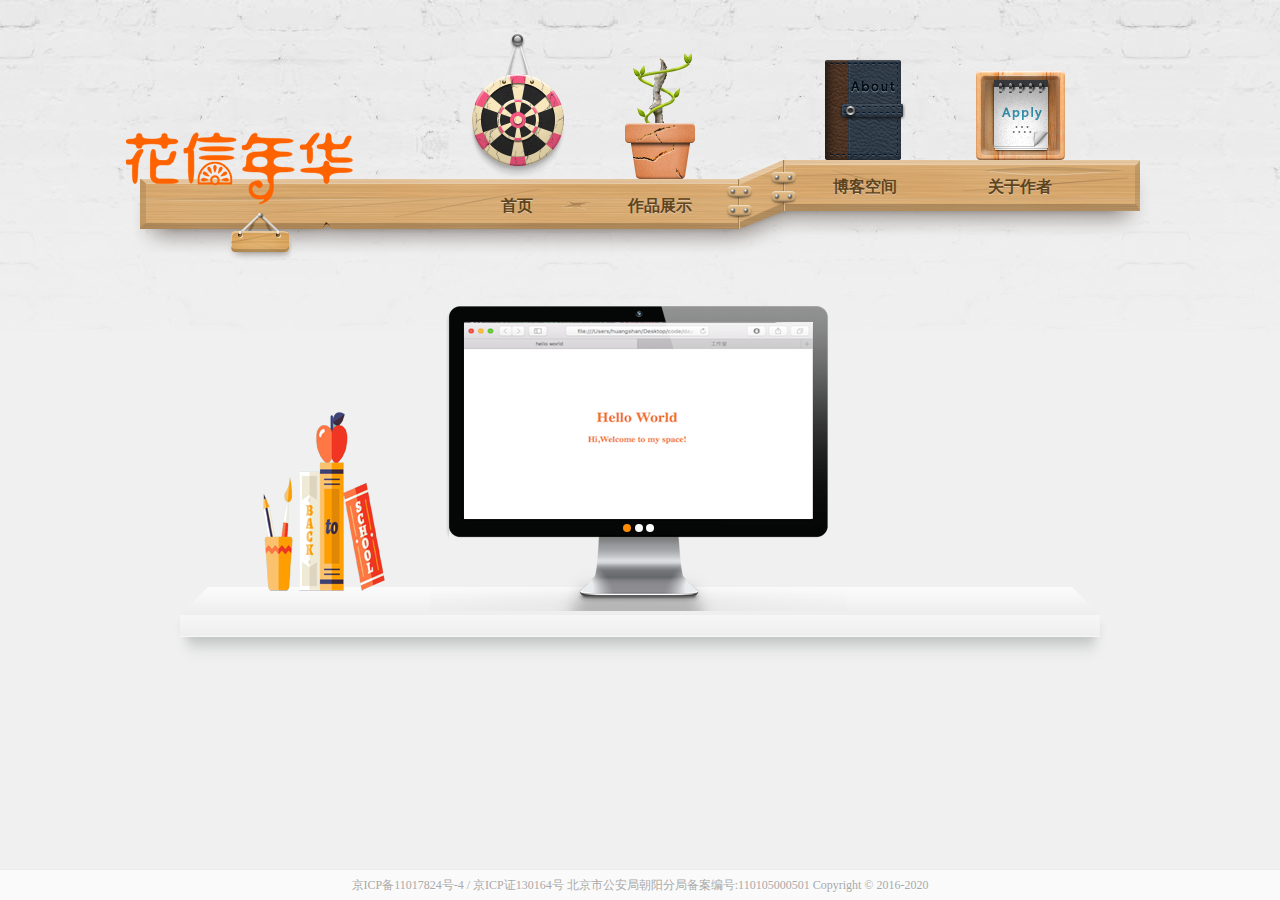
<file: index.html>
<!DOCTYPE html >
<html lang="en">
<head>
<meta  charset="utf-8" />
<title>工作室</title>
<script type="text/javascript" src="js/jquery.js"></script>
<script type="text/javascript" src="js/common.js"></script>
<link rel="stylesheet" type="text/css" href="css/index.css"/>
<link rel="stylesheet" type="text/css" href="css/reset.css"/>
</head>
<body>
<div class="container_nav">
	<a href="template.html" class="logo focus">
    	<img src="images/logo.png" width="258" height="91" />
        <div class="choose"></div>
    </a>
    <ul class="nav">
    	<li class="navItem_1">
        	<a href="service.html" class="icon_nav icon_nav_1">
            	<span class="gaoguang"></span>
            	<img src="images/icon_1.png" width="95" height="145" />
            </a>
            <a href="index.html" class="nav_txt">首页</a>
            <div class="choose"></div>
        </li>
        <li class="navItem_2">
        	<span class="gaoguang"></span>
            <a href="case.html" class="icon_nav icon_nav_2">
            	<img src="images/icon_2.png" width="70" height="126" />
            </a>
            <a href="case.html" class="nav_txt">作品展示</a>
            <div class="choose"></div>
        </li>
        <li class="navItem_3">
        	<span class="gaoguang"></span>
            <a href="diary.html" class="icon_nav icon_nav_3">
            	<img src="images/icon_3.png" width="81" height="100" />
            </a>
            <a href="diary.html" class="nav_txt">博客空间</a>
            <div class="choose"></div>
        </li>
        <li class="navItem_4">
        	<span class="gaoguang"></span>
        	<a href="about.html" class="icon_nav icon_nav_4">
            	<img src="images/icon_4.png" width="89" height="89" />
            </a>
            <a href="about.html" class="nav_txt">关于作者</a>
            <div class="choose"></div>
        </li>
    </ul>
</div>


<div class="container_geban">
	<div class="container_indexmain">
    	<div class="diannao" id="js_diannao">
            <ul class="lunbo js_slideWrap">
                <a href="index.html"><li style="background-image:url(images/l_1.png)">
                </li></a>
                <a href="index.html"><li style="background-image:url(images/l_2.png)">
                </li></a>
                <a href="index.html"><li style="background-image:url(images/l_3.png)">
                </li></a>
            </ul>
            <ul class="lunbo_tip js_slideTip">
                <li class="focus"></li>
                <li></li>
                <li></li>
            </ul>
        	<img src="images/gaoguang.png" width="379" height="225" class="gaoguang_diannao" />
            <img src="images/diannao.png" width="417" height="305" />
        </div>
        <div class="book">
            <img src="images/ps.png" width="124" height="197" />
        </div>
    </div>
</div>

<script type="text/javascript">
    $(document).ready(function(e) {
        //首页轮播
        xlc.tabList ("#js_diannao" , "mouseover" , "focus" , true , 3000);
    });
</script>
<div class="footer">
	京ICP备11017824号-4 / 京ICP证130164号 北京市公安局朝阳分局备案编号:110105000501 Copyright © 2016-2020
</div>

</body>
</html>
</file>
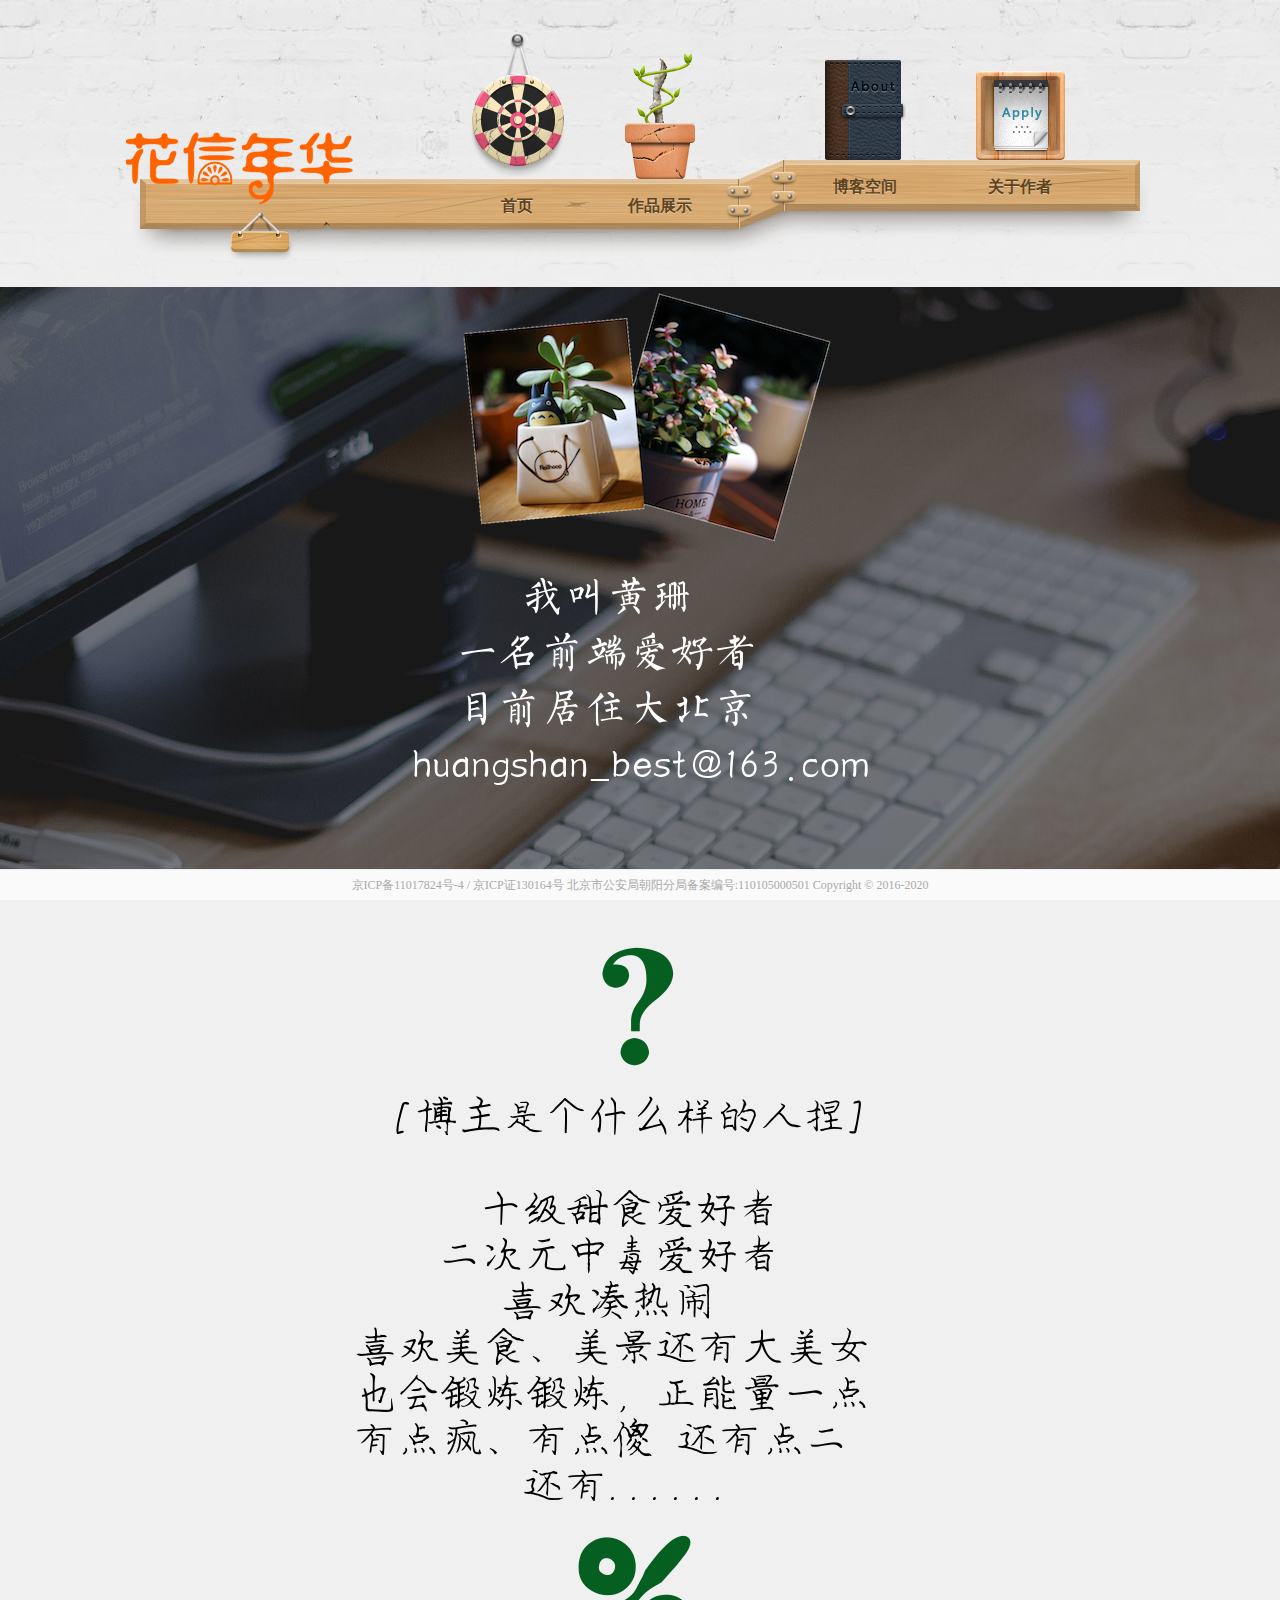
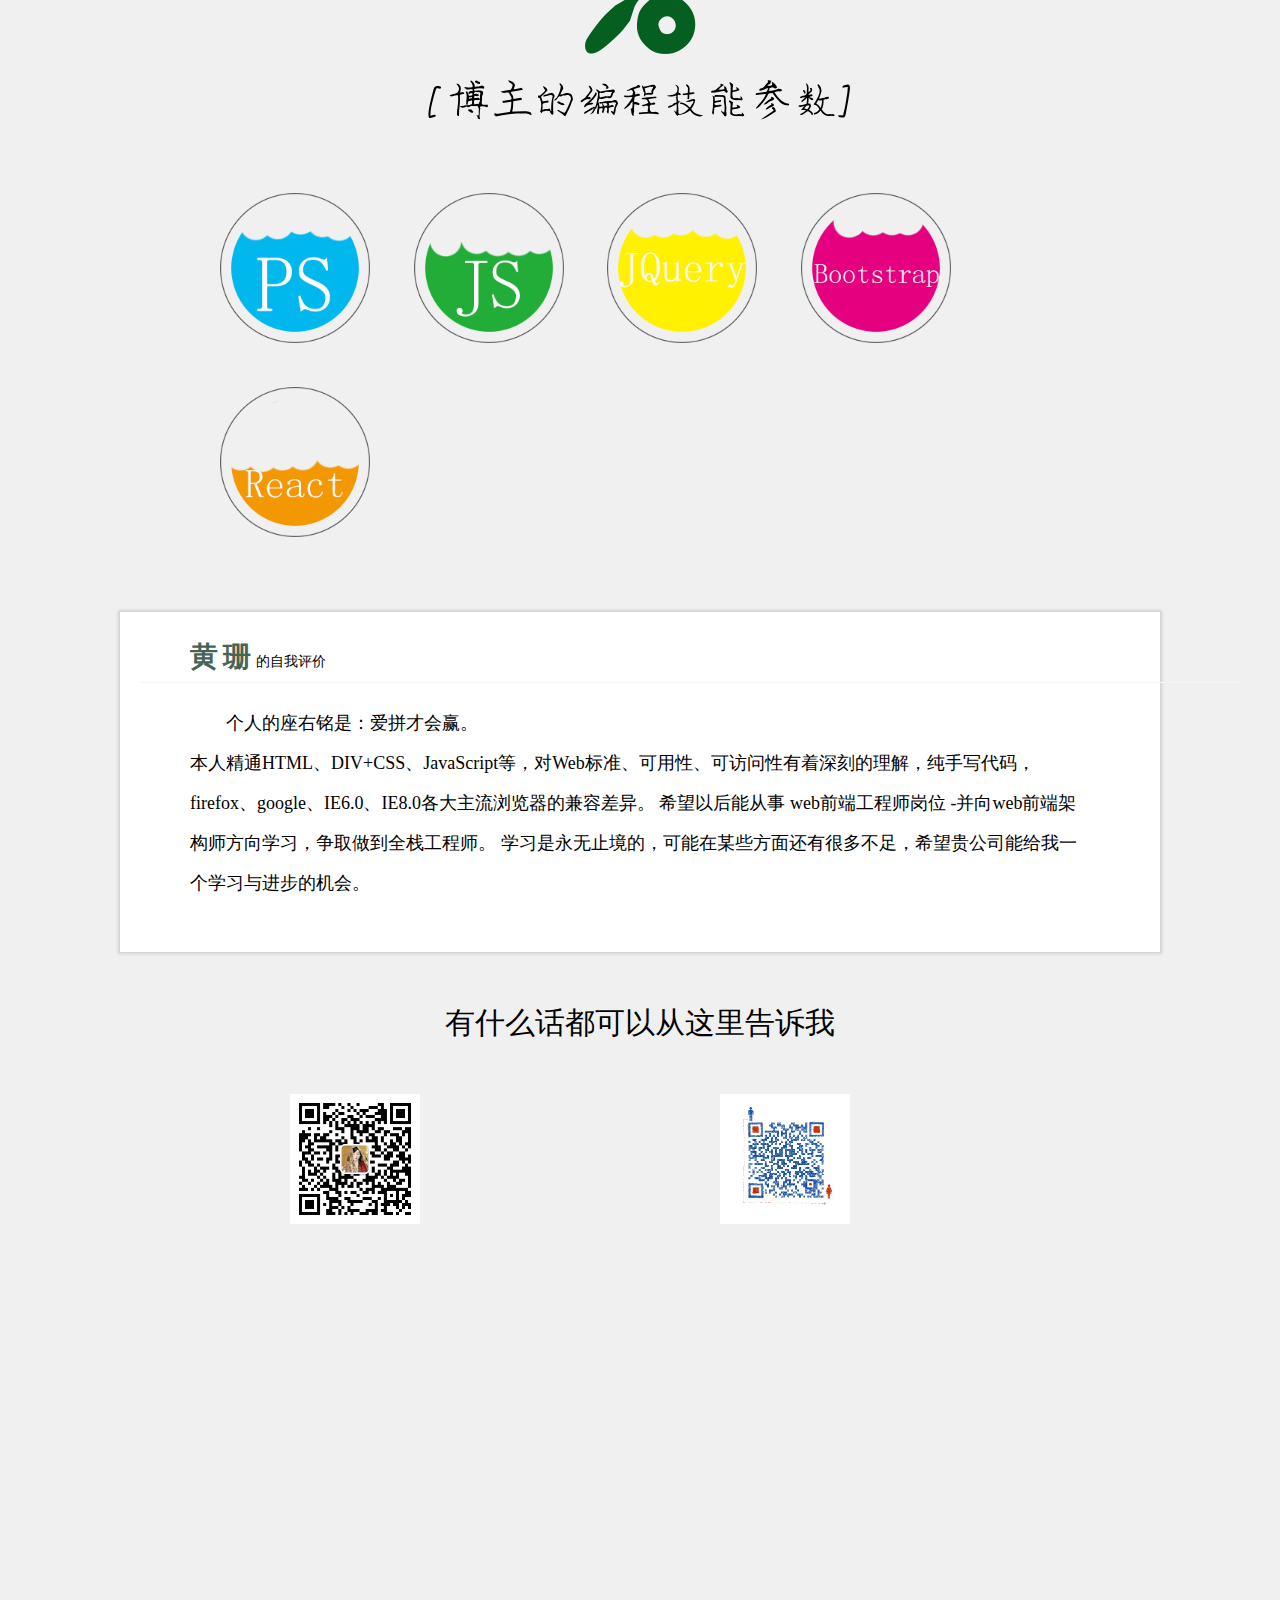
<file: about.html>
<!DOCTYPE html >
<html lang="en">
<head>
<meta  charset="utf-8" />
<title>工作室</title>
<script type="text/javascript" src="js/jquery.js"></script>
<script type="text/javascript" src="js/common.js"></script>
<link rel="stylesheet" type="text/css" href="css/index.css"/>
<link rel="stylesheet" type="text/css" href="css/reset.css"/>
<link rel="stylesheet" type="text/css" href="css/about.css"/>
<link rel="stylesheet" type="text/css" href="css/diary.css"/>


</head>
<body>
<div class="container container_nav cf">
	<a href="template.html" class="logo focus">
    	<img src="images/logo.png" width="258" height="91" />
        <div class="choose"></div>
    </a>
    <ul class="nav">
    	<li class="navItem_1">
        	<a href="index.html" class="icon_nav icon_nav_1">
            	<span class="gaoguang"></span>
            	<img src="images/icon_1.png" width="95" height="145" />
            </a>
            <a href="index.html" class="nav_txt">首页</a>
            <div class="choose"></div>
        </li>
        <li class="navItem_2">
        	<span class="gaoguang"></span>
            <a href="case.html" class="icon_nav icon_nav_2">
            	<img src="images/icon_2.png" width="70" height="126" />
            </a>
            <a href="case.html" class="nav_txt">作品展示</a>
            <div class="choose"></div>
        </li>
        <li class="navItem_3">
        	<span class="gaoguang"></span>
            <a href="diary.html" class="icon_nav icon_nav_3">
            	<img src="images/icon_3.png" width="81" height="100" />
            </a>
            <a href="diary.html" class="nav_txt">博客空间</a>
            <div class="choose"></div>
        </li>
        <li class="navItem_4">
        	<span class="gaoguang"></span>
        	<a href="about.html" class="icon_nav icon_nav_4">
            	<img src="images/icon_4.png" width="89" height="89" />
            </a>
            <a href="about.html" class="nav_txt">关于作者</a>
            <div class="choose"></div>
        </li>
    </ul>
</div>
<div class=" cover">
    <img src="images/diary1.png" alt="" class="">
    <img src="images/huangshan.png" alt="" class="">
</div>
<div class="intro">
    <img src="images/qu.png" alt="">
    <img src="images/1.png" alt=""><br><br><br>
    <img src="images/2.png" alt="">
    <img src="images/precent.png" alt="">
    <img src="images/3.png" alt="">
</div>
<div class="precent">
    <img src="images/ps1.png" alt="">
    <img src="images/js.png" alt="">
    <img src="images/jquery.png" alt="">
    <img src="images/bootstrap.png" alt="">
    <img src="images/react.png" alt="">
    </div>
<div class="content">
    <div class="blog">
        <div class="title">
            <p><a href="diary1.html">黄珊</a>的自我评价</p>
        </div>
        <div class="artile">
            <p>
               个人的座右铭是：爱拼才会赢。<br>
                本人精通HTML、DIV+CSS、JavaScript等，对Web标准、可用性、可访问性有着深刻的理解，纯手写代码，
                firefox、google、IE6.0、IE8.0各大主流浏览器的兼容差异。
                希望以后能从事 web前端工程师岗位 -并向web前端架构师方向学习，争取做到全栈工程师。
                学习是永无止境的，可能在某些方面还有很多不足，希望贵公司能给我一个学习与进步的机会。
            </p>
        </div>
    </div>
</div>
<div class="call_info">
        <div class="erweima">
            <p>有什么话都可以从这里告诉我</p>
            <span class="erweima_img">
                <img src="images/erweima.png" width="130" height="130" />
            </span>
            <a href="#this" class="erweima_img">
                <img src="images/wberweima.png" width="130" height="130" />
            </a>
        </div>
</div>
<div class="footer">
	京ICP备11017824号-4 / 京ICP证130164号 北京市公安局朝阳分局备案编号:110105000501 Copyright © 2016-2020
</div>

</body>
</html>
</file>
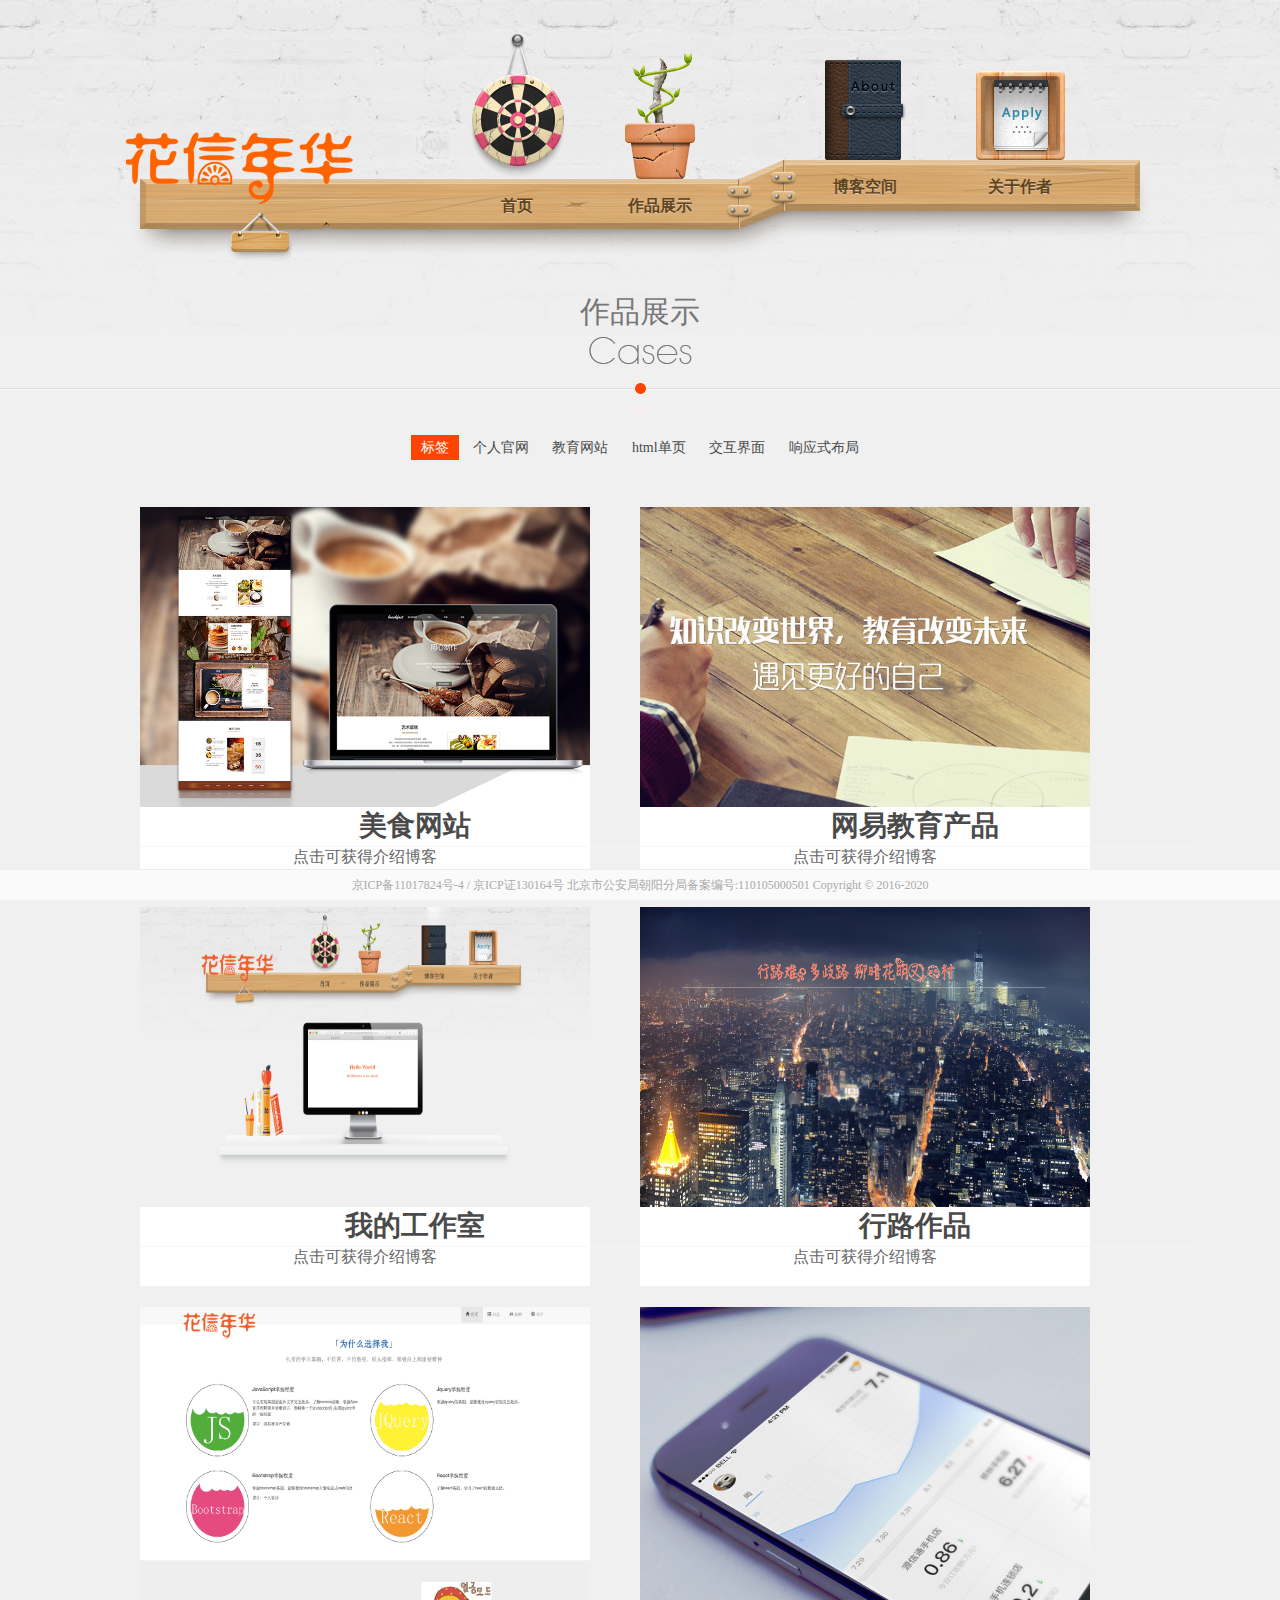
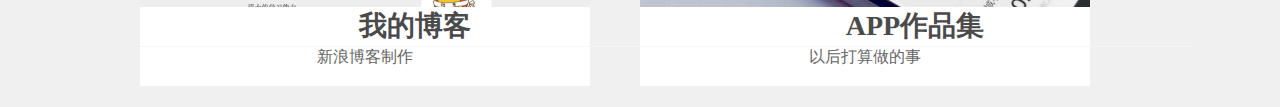
<file: case.html>
<!DOCTYPE html >
<html lang="en">
<head>
<meta  charset="utf-8" />
<title>工作室</title>
<script type="text/javascript" src="js/jquery.js"></script>
<script type="text/javascript" src="js/common.js"></script>

<script type="text/javascript" src="js/case.js"></script>
<link rel="stylesheet" type="text/css" href="css/index.css"/>
<link rel="stylesheet" type="text/css" href="css/reset.css"/>
<link rel="stylesheet" type="text/css" href="css/case.css"/>
<link rel="stylesheet" type="text/css" href="css/diary.css"/>
</head>
<body>
<div class="container container_nav cf">
	<a href="template.html" class="logo focus">
    	<img src="images/logo.png" width="258" height="91" />
        <div class="choose"></div>
    </a>
    <ul class="nav">
    	<li class="navItem_1">
        	<a href="index.html" class="icon_nav icon_nav_1">
            	<span class="gaoguang"></span>
            	<img src="images/icon_1.png" width="95" height="145" />
            </a>
            <a href="index.html" class="nav_txt">首页</a>
            <div class="choose"></div>
        </li>
        <li class="navItem_2">
        	<span class="gaoguang"></span>
            <a href="case.html" class="icon_nav icon_nav_2">
            	<img src="images/icon_2.png" width="70" height="126" />
            </a>
            <a href="case.html" class="nav_txt">作品展示</a>
            <div class="choose"></div>
        </li>
        <li class="navItem_3">
        	<span class="gaoguang"></span>
            <a href="diary.html" class="icon_nav icon_nav_3">
            	<img src="images/icon_3.png" width="81" height="100" />
            </a>
            <a href="diary.html" class="nav_txt">博客空间</a>
            <div class="choose"></div>
        </li>
        <li class="navItem_4">
        	<span class="gaoguang"></span>
        	<a href="about.html" class="icon_nav icon_nav_4">
            	<img src="images/icon_4.png" width="89" height="89" />
            </a>
            <a href="about.html" class="nav_txt">关于作者</a>
            <div class="choose"></div>
        </li>
    </ul>
</div>

<!--作品展示标题  -->
<div class="title_coloumn">
	<span class="cn">作品展示</span>
    <span class="en"><img src="images/title_case.png" /></span>
    <div class="title_coloumn_line"><img src="images/title_tip.gif" width="20" height="31" class="title_img" /></div>
</div>

<!--作品展示-->
<div class="produce">
	<div class="case_item">
    	<a href="#this" class="focus">标签</a>
      	<a href="#this">个人官网</a>
      	<a href="#this">教育网站</a>
     	<a href="#this">html单页</a>
      	<a href="#this">交互界面</a>
     	<a href="#this">响应式布局</a>
    </div>
  <!--案例列表-->
    <div class="case_list"> 
        <a href="diary2.html">
            <img src="images/html5.jpg" alt="">
            <div class="case-wrap">
                <p class="title">美食网站</p> 
                <p class="des">点击可获得介绍博客</p>
            </div>
            <div class="case_list_cover">
                <div class></div>
            </div>
        </a>
    </div>
    <div class="case_list"> 
        <a href="diary3.html">
            <img src="images/netease.jpg" alt="">
            <div class="case-wrap">
                <p class="title">网易教育产品</p> 
                <p class="des">点击可获得介绍博客</p>
            </div>
            <div class="case_list_cover">
                <div class></div>
            </div>
        </a>
    </div>
    <div class="case_list"> 
        <a href="diary1.html">
            <img src="images/home.jpg" alt="">
            <div class="case-wrap">
                <p class="title">我的工作室</p> 
                <p class="des">点击可获得介绍博客</p>
            </div>
            <div class="case_list_cover">
                <div class></div>
            </div>
        </a>
    </div>  
     <div class="case_list"> 
        <a href="diary5.html">
            <img src="images/mooc.png" alt="">
            <div class="case-wrap">
                <p class="title">行路作品</p> 
                <p class="des">点击可获得介绍博客</p>
            </div>
            <div class="case_list_cover">
                <div class></div>
            </div>
        </a>
    </div>
    <div class="case_list"> 
        <a href="diary6.html">
            <img src="images/resume.jpg" alt="">
            <div class="case-wrap">
                <p class="title">我的博客</p> 
                <p class="des">新浪博客制作</p>
            </div>
            <div class="case_list_cover">
                <div class></div>
            </div>
        </a>
    </div>
    <div class="case_list"> 
        <a href="diary7.html">
            <img src="images/phoneapp.jpg" alt="">
            <div class="case-wrap">
                <p class="title">APP作品集</p> 
                <p class="des">以后打算做的事</p>
            </div>
            <div class="case_list_cover">
                <div class></div>
            </div>
        </a>
    </div>   
</div>
<div class="footer">
	京ICP备11017824号-4 / 京ICP证130164号 北京市公安局朝阳分局备案编号:110105000501 Copyright © 2016-2020
</div>

</body>
</html>
</file>
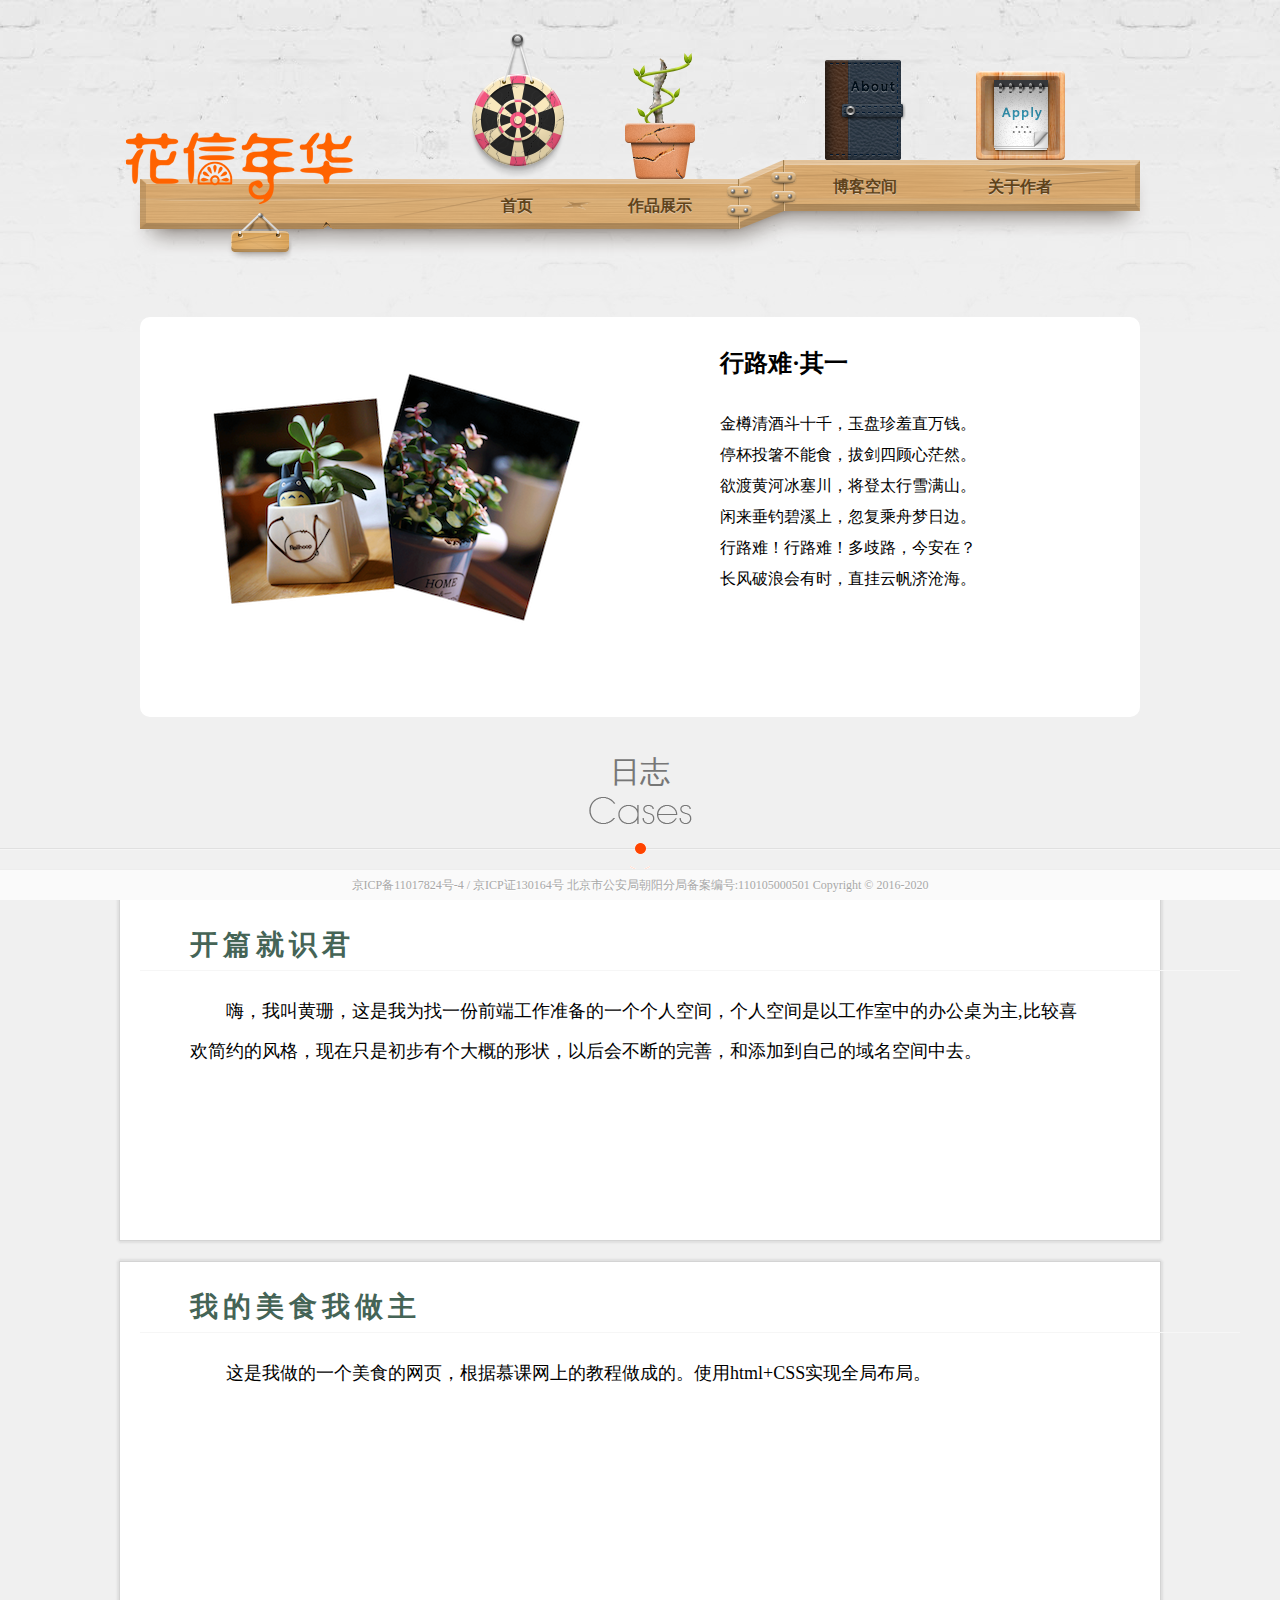
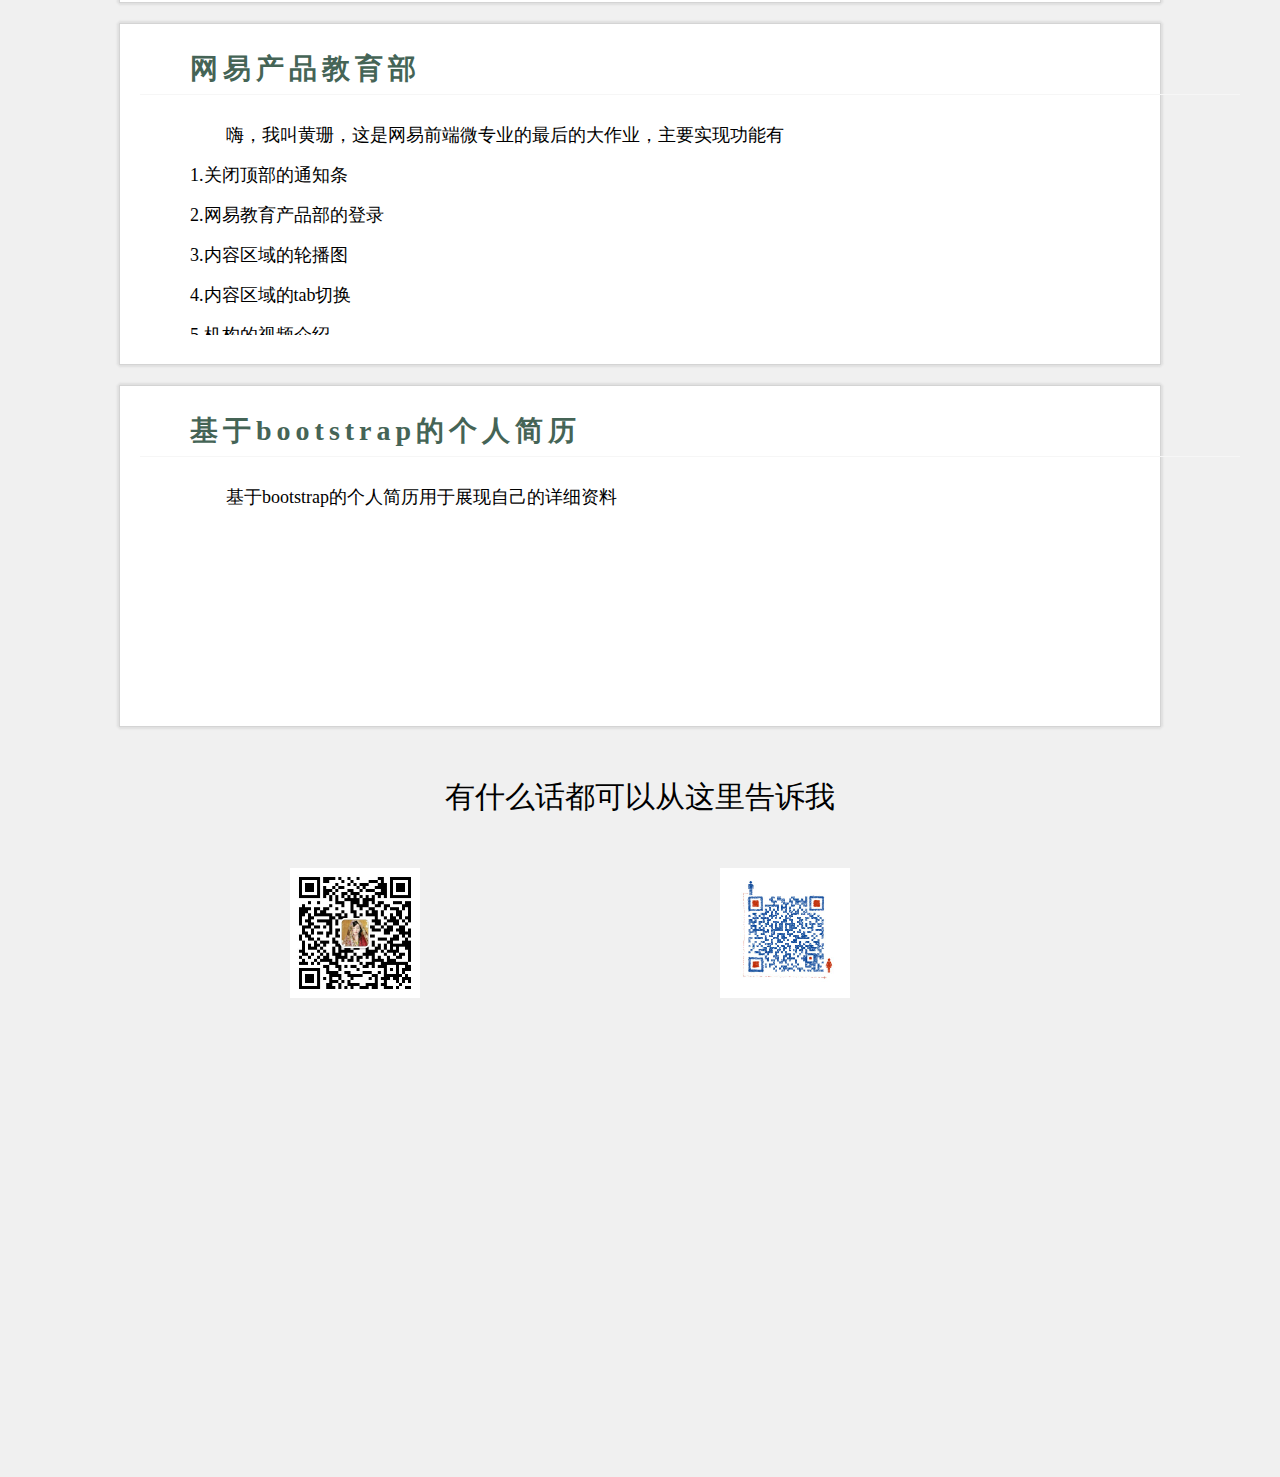
<file: diary.html>
<!DOCTYPE html >
<html lang="en">
<head>
<meta  charset="utf-8" />
<title>工作室</title>
<script type="text/javascript" src="js/jquery.js"></script>
<script type="text/javascript" src="js/common.js"></script>
<link rel="stylesheet" type="text/css" href="css/index.css"/>
<link rel="stylesheet" type="text/css" href="css/diary.css"/>
<link rel="stylesheet" type="text/css" href="css/reset.css"/>
</head>
<body>
<div class="container_nav">
	<a href="index.html" class="logo focus">
    	<img src="images/logo.png" width="258" height="91" />
        <div class="choose"></div>
    </a>
    <ul class="nav">
    	<li class="navItem_1">
        	<a href="template.html" class="icon_nav icon_nav_1">
            	<span class="gaoguang"></span>
            	<img src="images/icon_1.png" width="95" height="145" />
            </a>
            <a href="index.html" class="nav_txt">首页</a>
            <div class="choose"></div>
        </li>
        <li class="navItem_2">
        	<span class="gaoguang"></span>
            <a href="case.html" class="icon_nav icon_nav_2">
            	<img src="images/icon_2.png" width="70" height="126" />
            </a>
            <a href="case.html" class="nav_txt">作品展示</a>
            <div class="choose"></div>
        </li>
        <li class="navItem_3">
        	<span class="gaoguang"></span>
            <a href="diary.html" class="icon_nav icon_nav_3">
            	<img src="images/icon_3.png" width="81" height="100" />
            </a>
            <a href="diary.html" class="nav_txt">博客空间</a>
            <div class="choose"></div>
        </li>
        <li class="navItem_4">
        	<span class="gaoguang"></span>
        	<a href="about.html" class="icon_nav icon_nav_4">
            	<img src="images/icon_4.png" width="89" height="89" />
            </a>
            <a href="about.html" class="nav_txt">关于作者</a>
            <div class="choose"></div>
        </li>
    </ul>
    
</div>
<div class=" covers">
    <div class="box">
        <div class="side">
        <img src="images/diary1.png" alt="" class="">
        </div>
        <div>
            <h2>行路难·其一</h2>
            <p>金樽清酒斗十千，玉盘珍羞直万钱。</p>
            <p>停杯投箸不能食，拔剑四顾心茫然。</p>
            <p>欲渡黄河冰塞川，将登太行雪满山。</p>
            <p>闲来垂钓碧溪上，忽复乘舟梦日边。</p>
            <p>行路难！行路难！多歧路，今安在？</p>
            <p>长风破浪会有时，直挂云帆济沧海。</p>
        </div>
    </div>
</div>
<div class=" title_coloumn">
    <span class="cn">日志</span>
    <span class="en"><img src="images/title_case.png" /></span>
    <div class="title_coloumn_line"><img src="images/title_tip.gif" width="20" height="31" class="title_img" /></div>
</div>
<div class="content">
    <div class="blog">
        <div class="title">
            <p><a href="diary1.html">开篇就识君</a></p>
        </div>
        <div class="artile">
            <p>嗨，我叫黄珊，这是我为找一份前端工作准备的一个个人空间，个人空间是以工作室中的办公桌为主,比较喜欢简约的风格，现在只是初步有个大概的形状，以后会不断的完善，和添加到自己的域名空间中去。<br> 
            </p>
        </div>
    </div>
    <div class="blog">
        <div class="title">
            <p><a href="diary2.html">我的美食我做主</a></p>
        </div>
        <div class="artile">
            <p>
    这是我做的一个美食的网页，根据慕课网上的教程做成的。使用html+CSS实现全局布局。
            </p>
        </div>
    </div>
    <div class="blog">
        <div class="title">
            <p><a href="diary3.html">网易产品教育部</a></p>
        </div>
        <div class="artile">
            <p>
                嗨，我叫黄珊，这是网易前端微专业的最后的大作业，主要实现功能有<br>
        1.关闭顶部的通知条<br>
        2.网易教育产品部的登录<br>
        3.内容区域的轮播图<br>
        4.内容区域的tab切换<br>
        5.机构的视频介绍   <br>    
            </p>
        </div>
    </div>
    <div class="blog">
        <div class="title">
            <p><a href="diary6.html">基于bootstrap的个人简历</a></p>
        </div>
        <div class="artile">
            <p>
              基于bootstrap的个人简历用于展现自己的详细资料  
            </p>
        </div>
    </div>
</div>
<div class="call_info">
        <div class="erweima">
            <p>有什么话都可以从这里告诉我</p>
            <span class="erweima_img">
                <img src="images/erweima.png" width="130" height="130" />
            </span>
            <a href="#this" class="erweima_img">
                <img src="images/wberweima.png" width="130" height="130" />
            </a>
        </div>
</div>
<div class="footer">
	京ICP备11017824号-4 / 京ICP证130164号 北京市公安局朝阳分局备案编号:110105000501 Copyright © 2016-2020
</div>

</body>
</html>
</file>
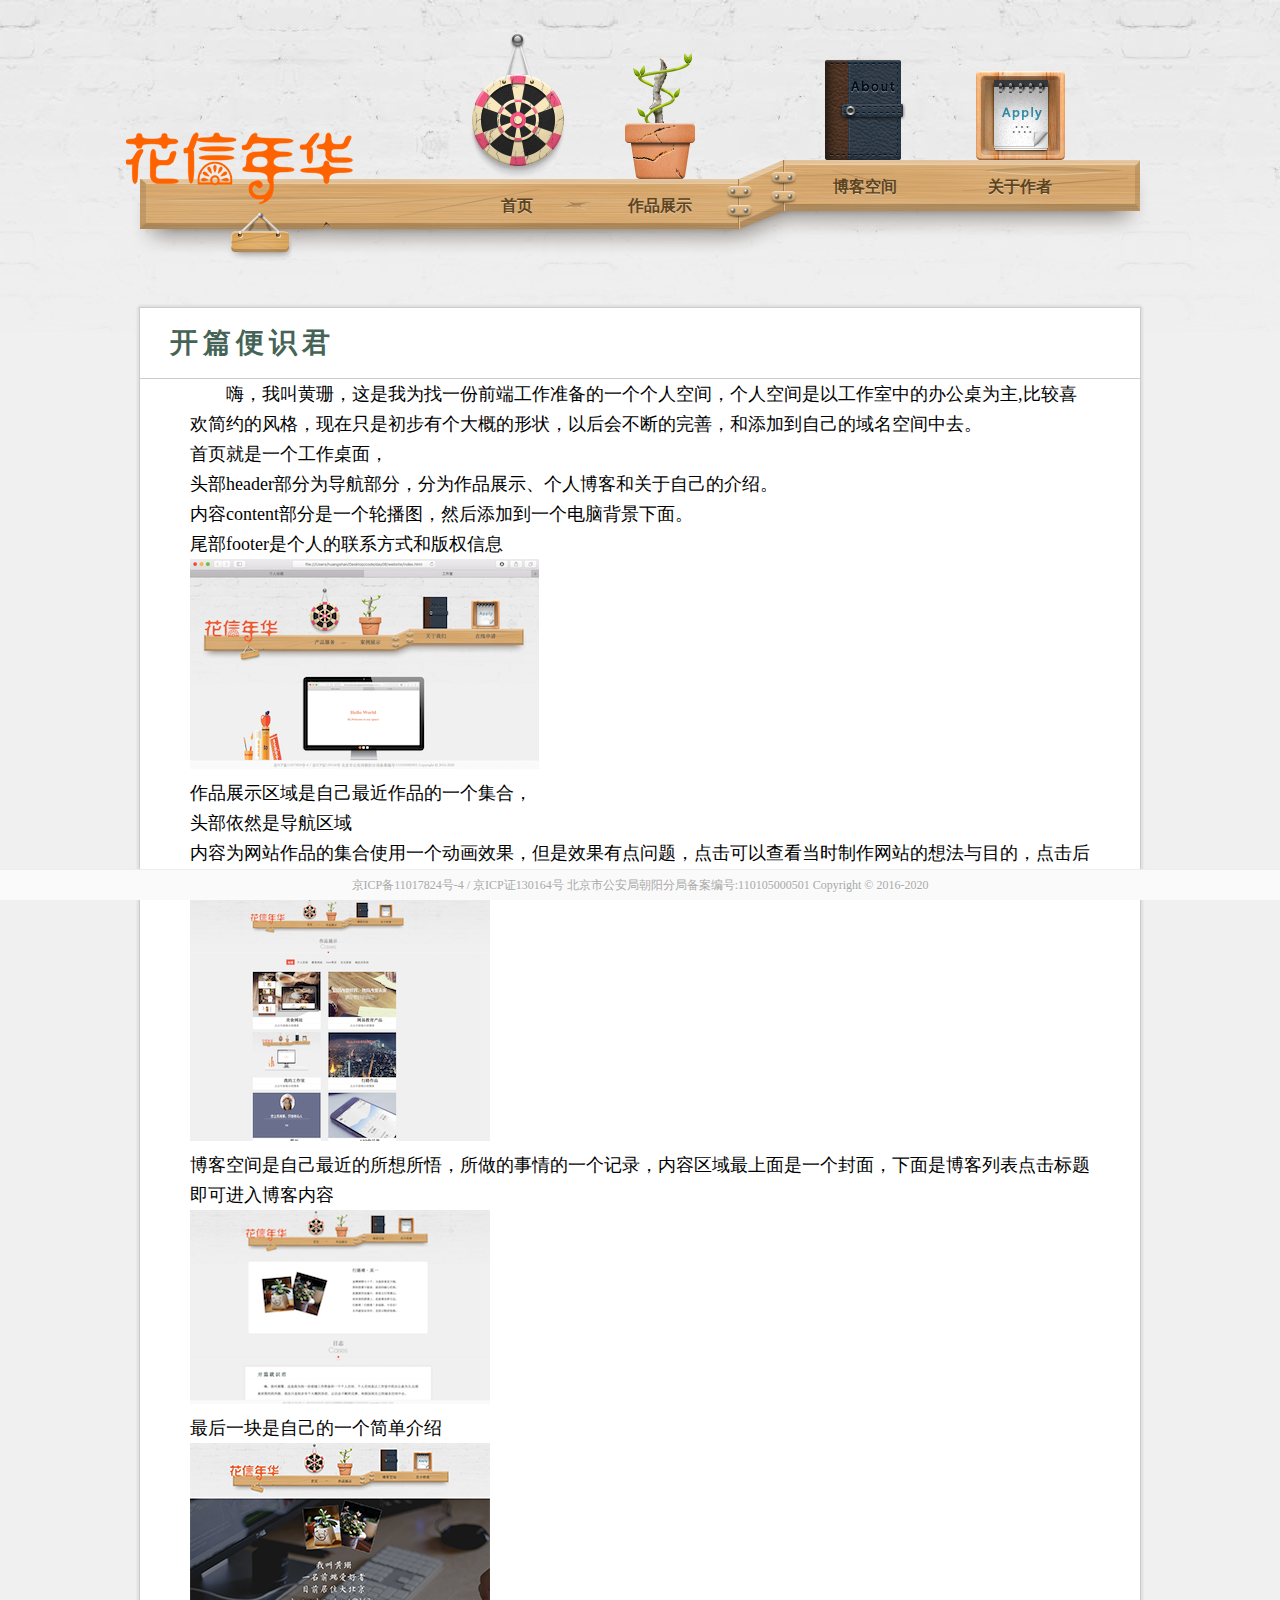
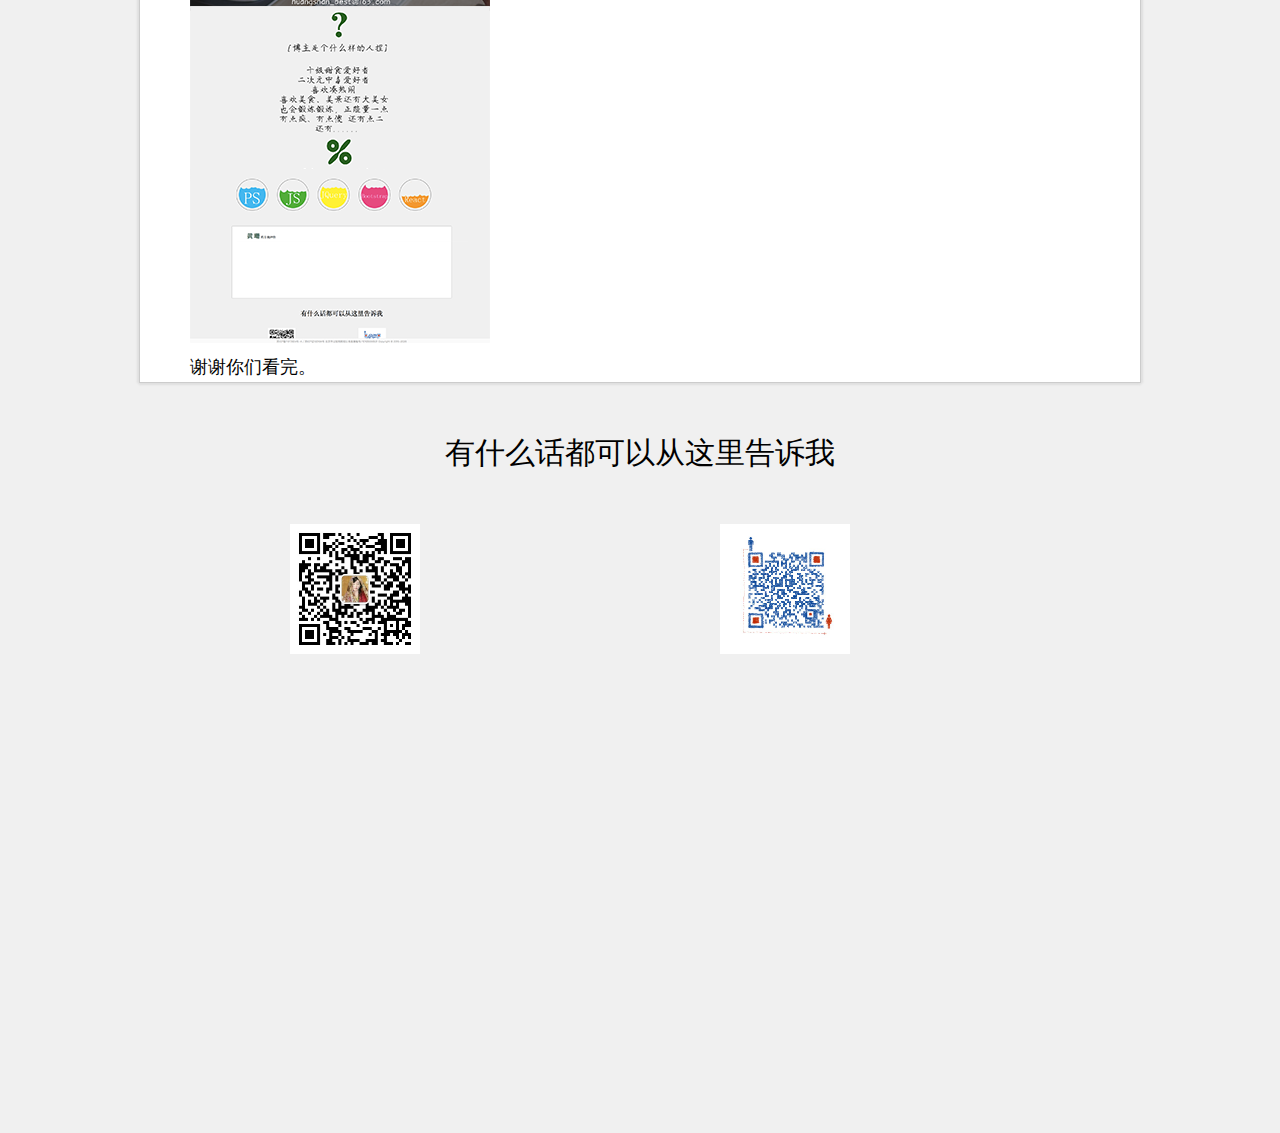
<file: diary1.html>
<!DOCTYPE html >
<html lang="en">
<head>
<meta  charset="utf-8" />
<title>工作室</title>
<script type="text/javascript" src="js/jquery.js"></script>
<script type="text/javascript" src="js/common.js"></script>
<link rel="stylesheet" type="text/css" href="css/index.css"/>
<link rel="stylesheet" type="text/css" href="css/reset.css"/>
</head>
<body>
<div class="container_nav">
    <a href="template.html" class="logo focus">
        <img src="images/logo.png" width="258" height="91" />
        <div class="choose"></div>
    </a>
    <ul class="nav">
        <li class="navItem_1">
            <a href="index.html" class="icon_nav icon_nav_1">
                <span class="gaoguang"></span>
                <img src="images/icon_1.png" width="95" height="145" />
            </a>
            <a href="index.html" class="nav_txt">首页</a>
            <div class="choose"></div>
        </li>
        <li class="navItem_2">
            <span class="gaoguang"></span>
            <a href="case.html" class="icon_nav icon_nav_2">
                <img src="images/icon_2.png" width="70" height="126" />
            </a>
            <a href="case.html" class="nav_txt">作品展示</a>
            <div class="choose"></div>
        </li>
        <li class="navItem_3">
            <span class="gaoguang"></span>
            <a href="diary.html" class="icon_nav icon_nav_3">
                <img src="images/icon_3.png" width="81" height="100" />
            </a>
            <a href="diary.html" class="nav_txt">博客空间</a>
            <div class="choose"></div>
        </li>
        <li class="navItem_4">
            <span class="gaoguang"></span>
            <a href="about.html" class="icon_nav icon_nav_4">
                <img src="images/icon_4.png" width="89" height="89" />
            </a>
            <a href="about.html" class="nav_txt">关于作者</a>
            <div class="choose"></div>
        </li>
    </ul>
</div>
<div class="blog_con"><p class="blog_til">开篇便识君</p>
    <div class="line"></div>
    <div class="blog_p">
        <p>嗨，我叫黄珊，这是我为找一份前端工作准备的一个个人空间，个人空间是以工作室中的办公桌为主,比较喜欢简约的风格，现在只是初步有个大概的形状，以后会不断的完善，和添加到自己的域名空间中去。<br>

            首页就是一个工作桌面，<br>
            头部header部分为导航部分，分为作品展示、个人博客和关于自己的介绍。<br>
            内容content部分是一个轮播图，然后添加到一个电脑背景下面。<br>
            尾部footer是个人的联系方式和版权信息<br>
            <img src="images/l_3.png" alt="home"><br>
            作品展示区域是自己最近作品的一个集合，<br>  
            头部依然是导航区域<br>
            内容为网站作品的集合使用一个动画效果，但是效果有点问题，点击可以查看当时制作网站的想法与目的，点击后的页面中添加了github的地址，欢迎大家提出意见。<br>
            <img src="images/l_4.png" alt="home"><br>
            博客空间是自己最近的所想所悟，所做的事情的一个记录，内容区域最上面是一个封面，下面是博客列表点击标题即可进入博客内容<br>
            <img src="images/l_5.png" alt="home"><br>
            最后一块是自己的一个简单介绍<br>
            <img src="images/l_6.png" alt="home"><br>
            谢谢你们看完。

            
        </p>

    </div>
</div>
<div class="call_info">
        <div class="erweima">
            <p>有什么话都可以从这里告诉我</p>
            <span class="erweima_img">
                <img src="images/erweima.png" width="130" height="130" />
            </span>
            <a href="#this" class="erweima_img">
                <img src="images/wberweima.png" width="130" height="130" />
            </a>
        </div>
</div>

<div class="footer">
    京ICP备11017824号-4 / 京ICP证130164号 北京市公安局朝阳分局备案编号:110105000501 Copyright © 2016-2020
</div>

</body>
</html>
</file>
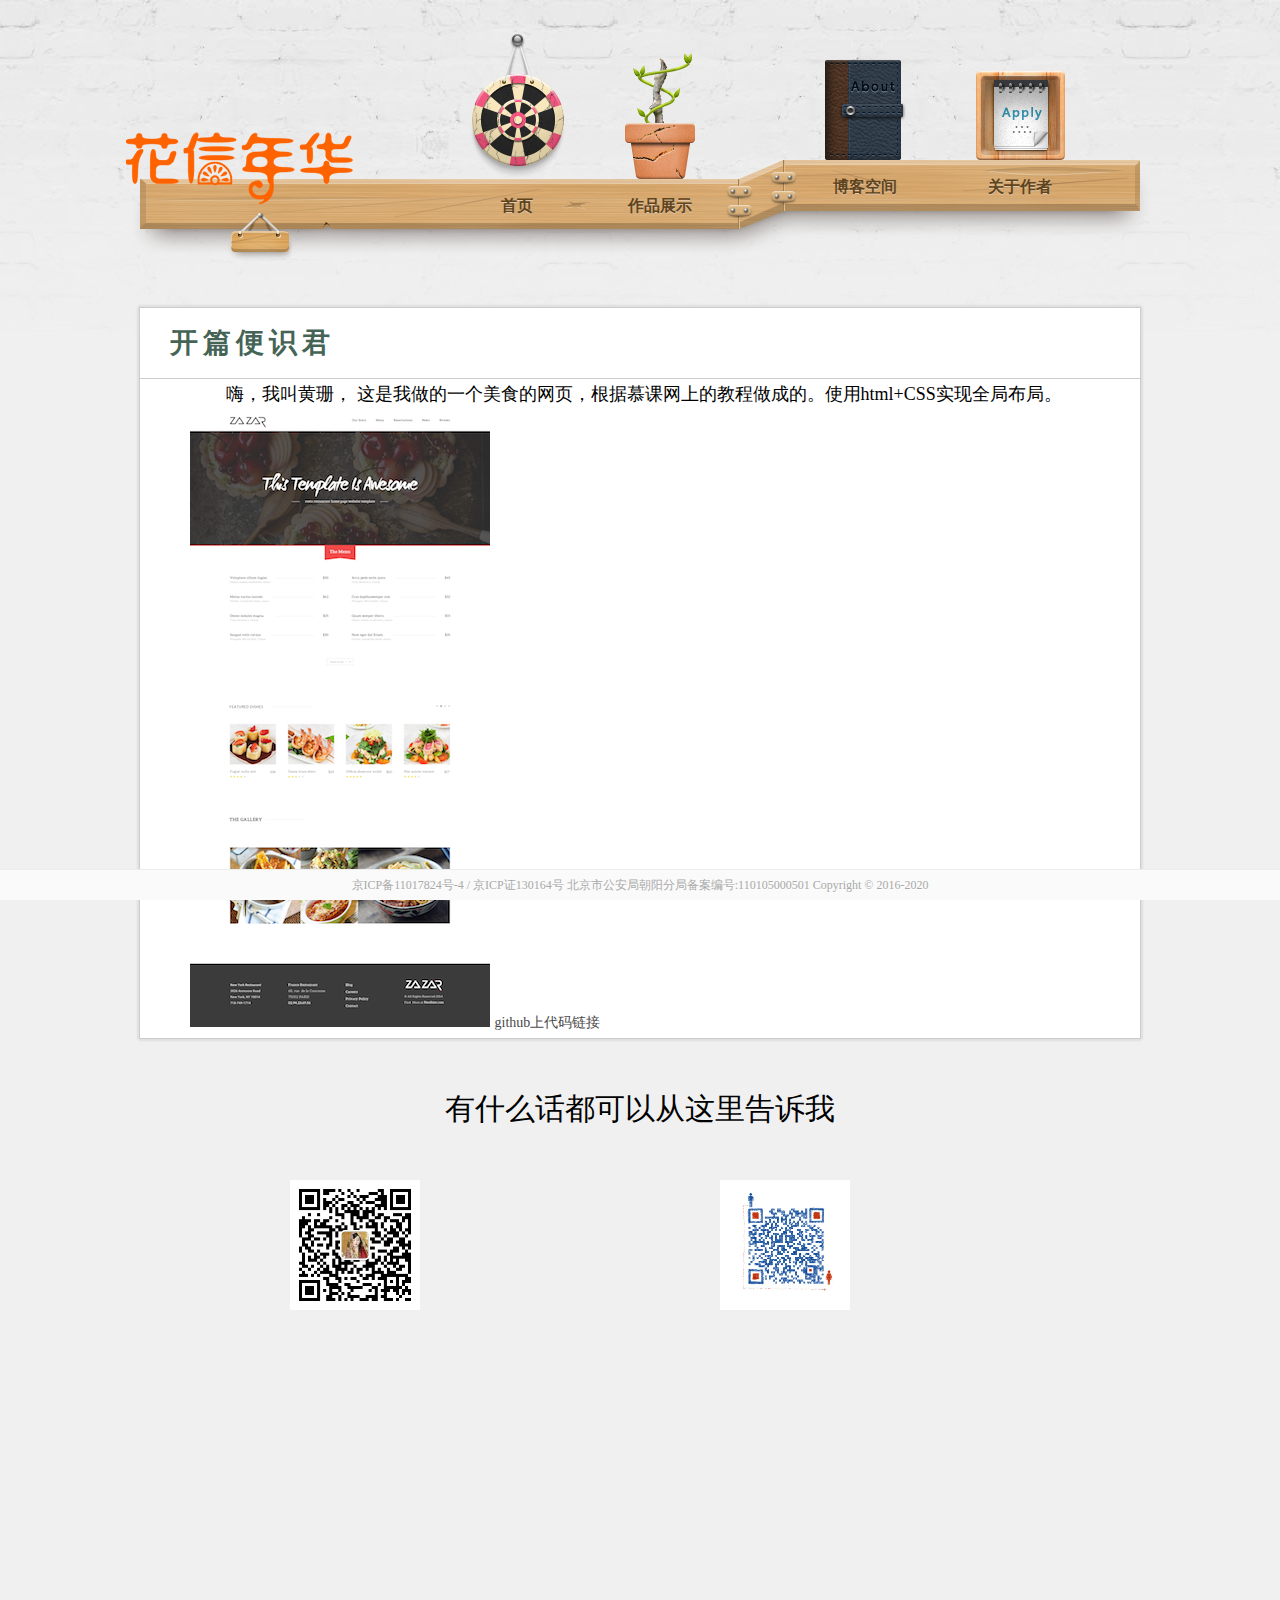
<file: diary2.html>
<!DOCTYPE html >
<html lang="en">
<head>
<meta  charset="utf-8" />
<title>工作室</title>
<script type="text/javascript" src="js/jquery.js"></script>
<script type="text/javascript" src="js/common.js"></script>
<link rel="stylesheet" type="text/css" href="css/index.css"/>
<link rel="stylesheet" type="text/css" href="css/reset.css"/>
</head>
<body>
<div class="container_nav">
    <a href="template.html" class="logo focus">
        <img src="images/logo.png" width="258" height="91" />
        <div class="choose"></div>
    </a>
    <ul class="nav">
        <li class="navItem_1">
            <a href="index.html" class="icon_nav icon_nav_1">
                <span class="gaoguang"></span>
                <img src="images/icon_1.png" width="95" height="145" />
            </a>
            <a href="index.html" class="nav_txt">首页</a>
            <div class="choose"></div>
        </li>
        <li class="navItem_2">
            <span class="gaoguang"></span>
            <a href="case.html" class="icon_nav icon_nav_2">
                <img src="images/icon_2.png" width="70" height="126" />
            </a>
            <a href="case.html" class="nav_txt">作品展示</a>
            <div class="choose"></div>
        </li>
        <li class="navItem_3">
            <span class="gaoguang"></span>
            <a href="diary.html" class="icon_nav icon_nav_3">
                <img src="images/icon_3.png" width="81" height="100" />
            </a>
            <a href="diary.html" class="nav_txt">博客空间</a>
            <div class="choose"></div>
        </li>
        <li class="navItem_4">
            <span class="gaoguang"></span>
            <a href="about.html" class="icon_nav icon_nav_4">
                <img src="images/icon_4.png" width="89" height="89" />
            </a>
            <a href="about.html" class="nav_txt">关于作者</a>
            <div class="choose"></div>
        </li>
    </ul>
</div>
<div class="blog_con"><p class="blog_til">开篇便识君</p>
    <div class="line"></div>
    <div class="blog_p"> 
     <p>嗨，我叫黄珊，
    这是我做的一个美食的网页，根据慕课网上的教程做成的。使用html+CSS实现全局布局。<br>
           <img src="images/l-1.png" alt="">
        <a href="">github上代码链接</a>

            
        </p>

    </div>
</div>
<div class="call_info">
        <div class="erweima">
            <p>有什么话都可以从这里告诉我</p>
            <span class="erweima_img">
                <img src="images/erweima.png" width="130" height="130" />
            </span>
            <a href="#this" class="erweima_img">
                <img src="images/wberweima.png" width="130" height="130" />
            </a>
        </div>
</div>

<div class="footer">
    京ICP备11017824号-4 / 京ICP证130164号 北京市公安局朝阳分局备案编号:110105000501 Copyright © 2016-2020
</div>

</body>
</html>
</file>
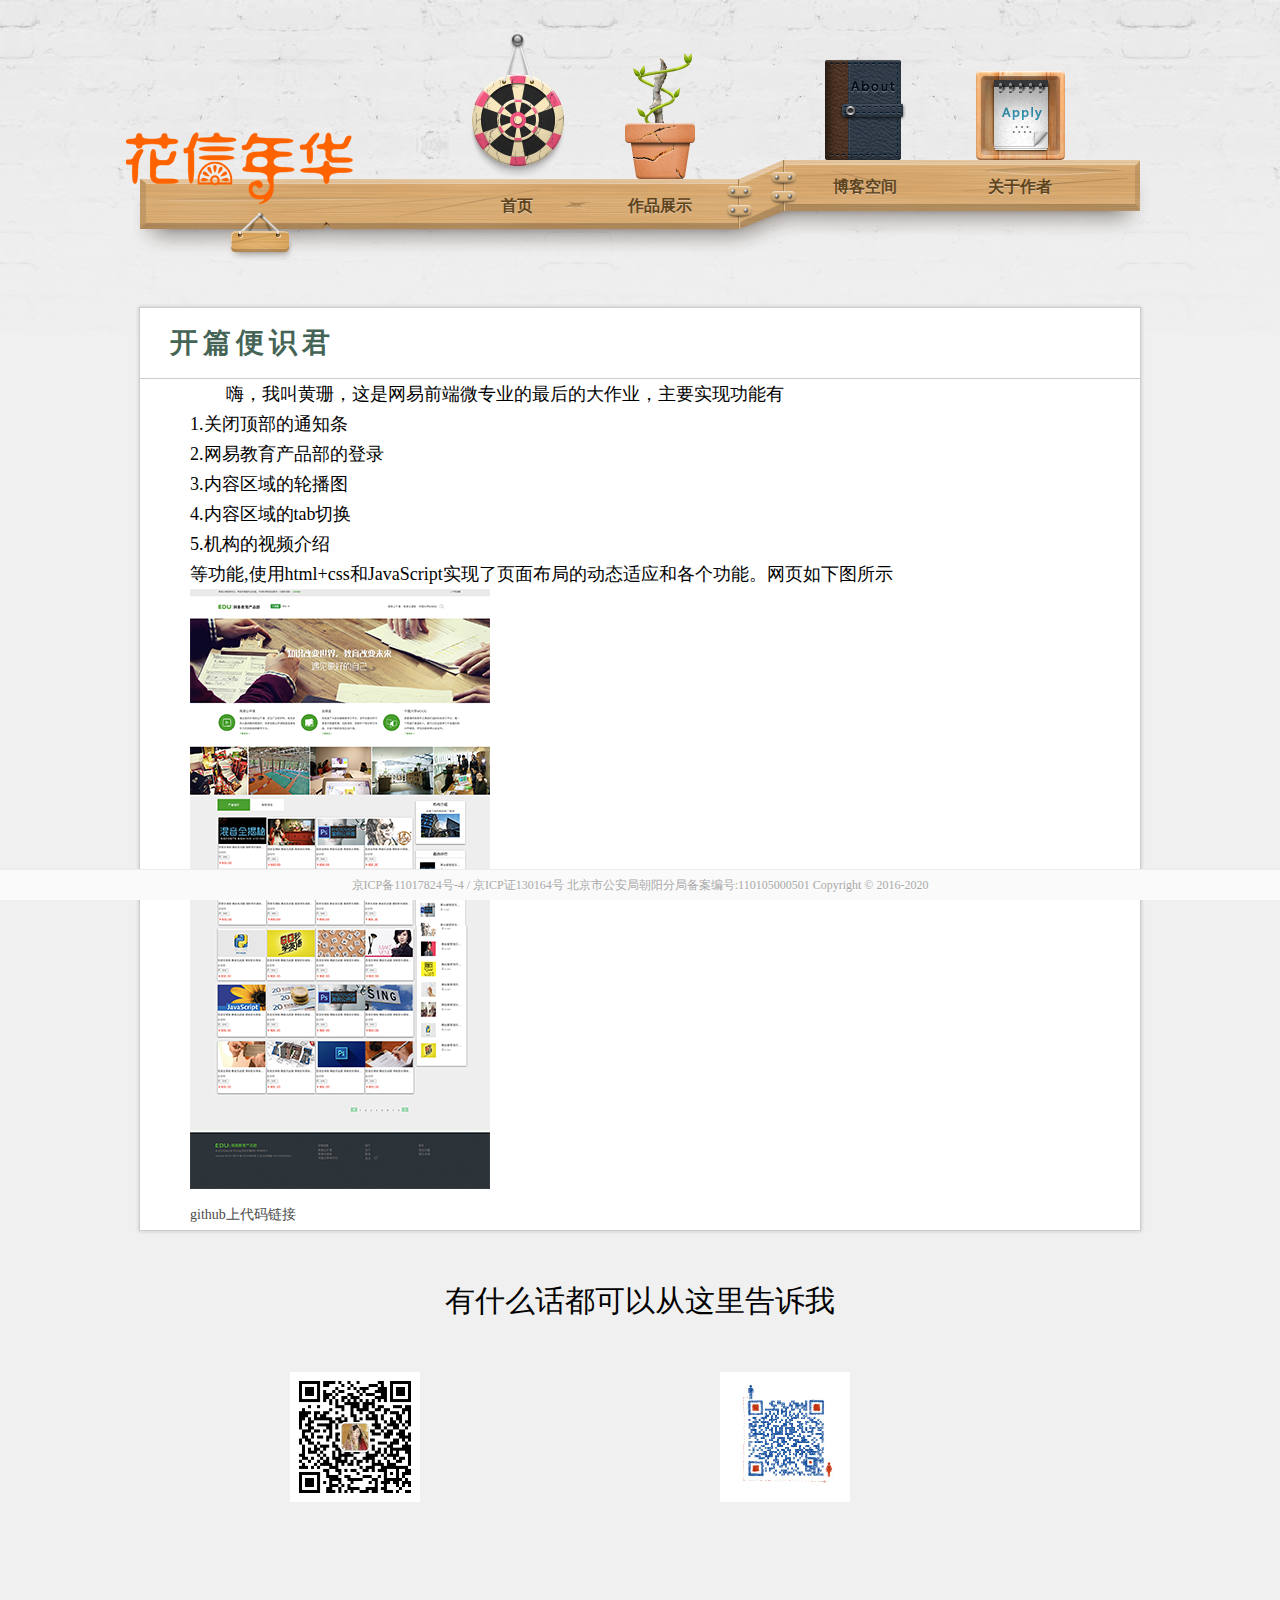
<file: diary3.html>
<!DOCTYPE html >
<html lang="en">
<head>
<meta  charset="utf-8" />
<title>工作室</title>
<script type="text/javascript" src="js/jquery.js"></script>
<script type="text/javascript" src="js/common.js"></script>
<link rel="stylesheet" type="text/css" href="css/index.css"/>
<link rel="stylesheet" type="text/css" href="css/reset.css"/>
</head>
<body>
<div class="container_nav">
    <a href="template.html" class="logo focus">
        <img src="images/logo.png" width="258" height="91" />
        <div class="choose"></div>
    </a>
    <ul class="nav">
        <li class="navItem_1">
            <a href="index.html" class="icon_nav icon_nav_1">
                <span class="gaoguang"></span>
                <img src="images/icon_1.png" width="95" height="145" />
            </a>
            <a href="index.html" class="nav_txt">首页</a>
            <div class="choose"></div>
        </li>
        <li class="navItem_2">
            <span class="gaoguang"></span>
            <a href="case.html" class="icon_nav icon_nav_2">
                <img src="images/icon_2.png" width="70" height="126" />
            </a>
            <a href="case.html" class="nav_txt">作品展示</a>
            <div class="choose"></div>
        </li>
        <li class="navItem_3">
            <span class="gaoguang"></span>
            <a href="diary.html" class="icon_nav icon_nav_3">
                <img src="images/icon_3.png" width="81" height="100" />
            </a>
            <a href="diary.html" class="nav_txt">博客空间</a>
            <div class="choose"></div>
        </li>
        <li class="navItem_4">
            <span class="gaoguang"></span>
            <a href="about.html" class="icon_nav icon_nav_4">
                <img src="images/icon_4.png" width="89" height="89" />
            </a>
            <a href="about.html" class="nav_txt">关于作者</a>
            <div class="choose"></div>
        </li>
    </ul>
</div>
<div class="blog_con"><p class="blog_til">开篇便识君</p>
    <div class="line"></div>
    <div class="blog_p">
        <p>嗨，我叫黄珊，这是网易前端微专业的最后的大作业，主要实现功能有<br>
        1.关闭顶部的通知条<br>
        2.网易教育产品部的登录<br>
        3.内容区域的轮播图<br>
        4.内容区域的tab切换<br>
        5.机构的视频介绍   <br>    
        等功能,使用html+css和JavaScript实现了页面布局的动态适应和各个功能。网页如下图所示<br>
        <img src="images/l-2.png" alt=""><br>
        <a href="">github上代码链接</a><br>
        </p>

    </div>
</div>
<div class="call_info">
        <div class="erweima">
            <p>有什么话都可以从这里告诉我</p>
            <span class="erweima_img">
                <img src="images/erweima.png" width="130" height="130" />
            </span>
            <a href="#this" class="erweima_img">
                <img src="images/wberweima.png" width="130" height="130" />
            </a>
        </div>
</div>

<div class="footer">
    京ICP备11017824号-4 / 京ICP证130164号 北京市公安局朝阳分局备案编号:110105000501 Copyright © 2016-2020
</div>

</body>
</html>
</file>
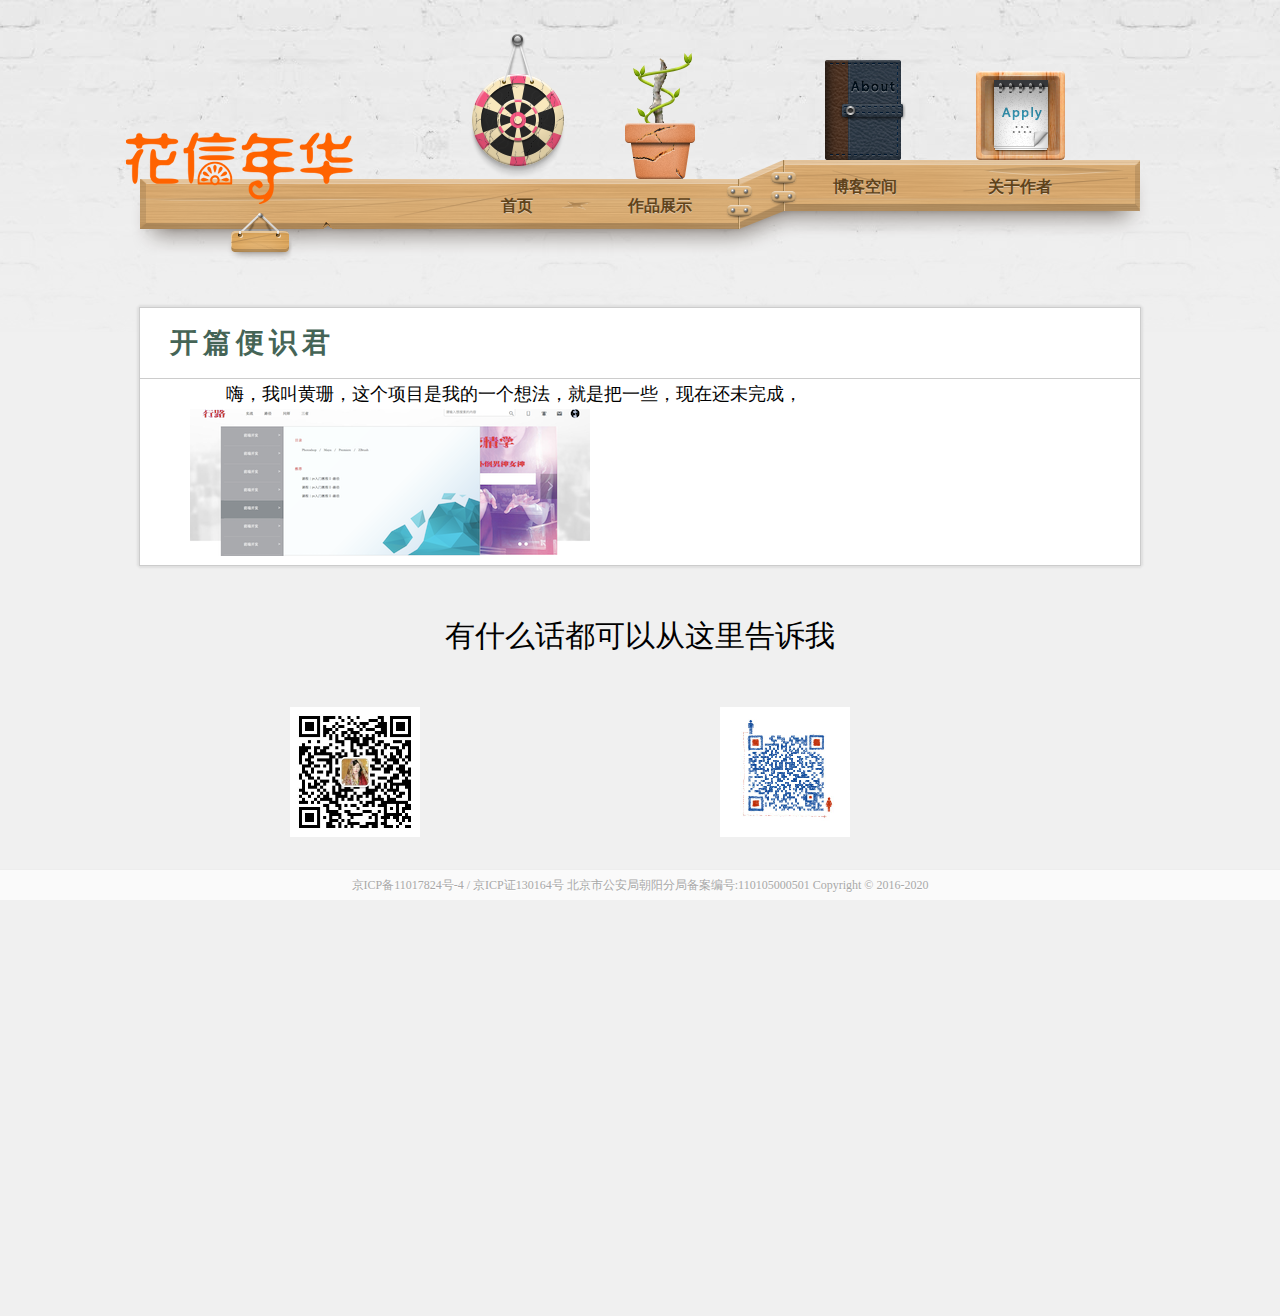
<file: diary5.html>
<!DOCTYPE html >
<html lang="en">
<head>
<meta  charset="utf-8" />
<title>工作室</title>
<script type="text/javascript" src="js/jquery.js"></script>
<script type="text/javascript" src="js/common.js"></script>
<link rel="stylesheet" type="text/css" href="css/index.css"/>
<link rel="stylesheet" type="text/css" href="css/reset.css"/>
</head>
<body>
<div class="container_nav">
    <a href="template.html" class="logo focus">
        <img src="images/logo.png" width="258" height="91" />
        <div class="choose"></div>
    </a>
    <ul class="nav">
        <li class="navItem_1">
            <a href="index.html" class="icon_nav icon_nav_1">
                <span class="gaoguang"></span>
                <img src="images/icon_1.png" width="95" height="145" />
            </a>
            <a href="index.html" class="nav_txt">首页</a>
            <div class="choose"></div>
        </li>
        <li class="navItem_2">
            <span class="gaoguang"></span>
            <a href="case.html" class="icon_nav icon_nav_2">
                <img src="images/icon_2.png" width="70" height="126" />
            </a>
            <a href="case.html" class="nav_txt">作品展示</a>
            <div class="choose"></div>
        </li>
        <li class="navItem_3">
            <span class="gaoguang"></span>
            <a href="diary.html" class="icon_nav icon_nav_3">
                <img src="images/icon_3.png" width="81" height="100" />
            </a>
            <a href="diary.html" class="nav_txt">博客空间</a>
            <div class="choose"></div>
        </li>
        <li class="navItem_4">
            <span class="gaoguang"></span>
            <a href="about.html" class="icon_nav icon_nav_4">
                <img src="images/icon_4.png" width="89" height="89" />
            </a>
            <a href="about.html" class="nav_txt">关于作者</a>
            <div class="choose"></div>
        </li>
    </ul>
</div>
<div class="blog_con"><p class="blog_til">开篇便识君</p>
    <div class="line"></div>
    <div class="blog_p">
        <p>嗨，我叫黄珊，这个项目是我的一个想法，就是把一些，现在还未完成，<br>
            <img src="images/l-3.png" alt="home"><br>
        </p>

    </div>
</div>
<div class="call_info">
        <div class="erweima">
            <p>有什么话都可以从这里告诉我</p>
            <span class="erweima_img">
                <img src="images/erweima.png" width="130" height="130" />
            </span>
            <a href="#this" class="erweima_img">
                <img src="images/wberweima.png" width="130" height="130" />
            </a>
        </div>
</div>

<div class="footer">
    京ICP备11017824号-4 / 京ICP证130164号 北京市公安局朝阳分局备案编号:110105000501 Copyright © 2016-2020
</div>

</body>
</html>
</file>
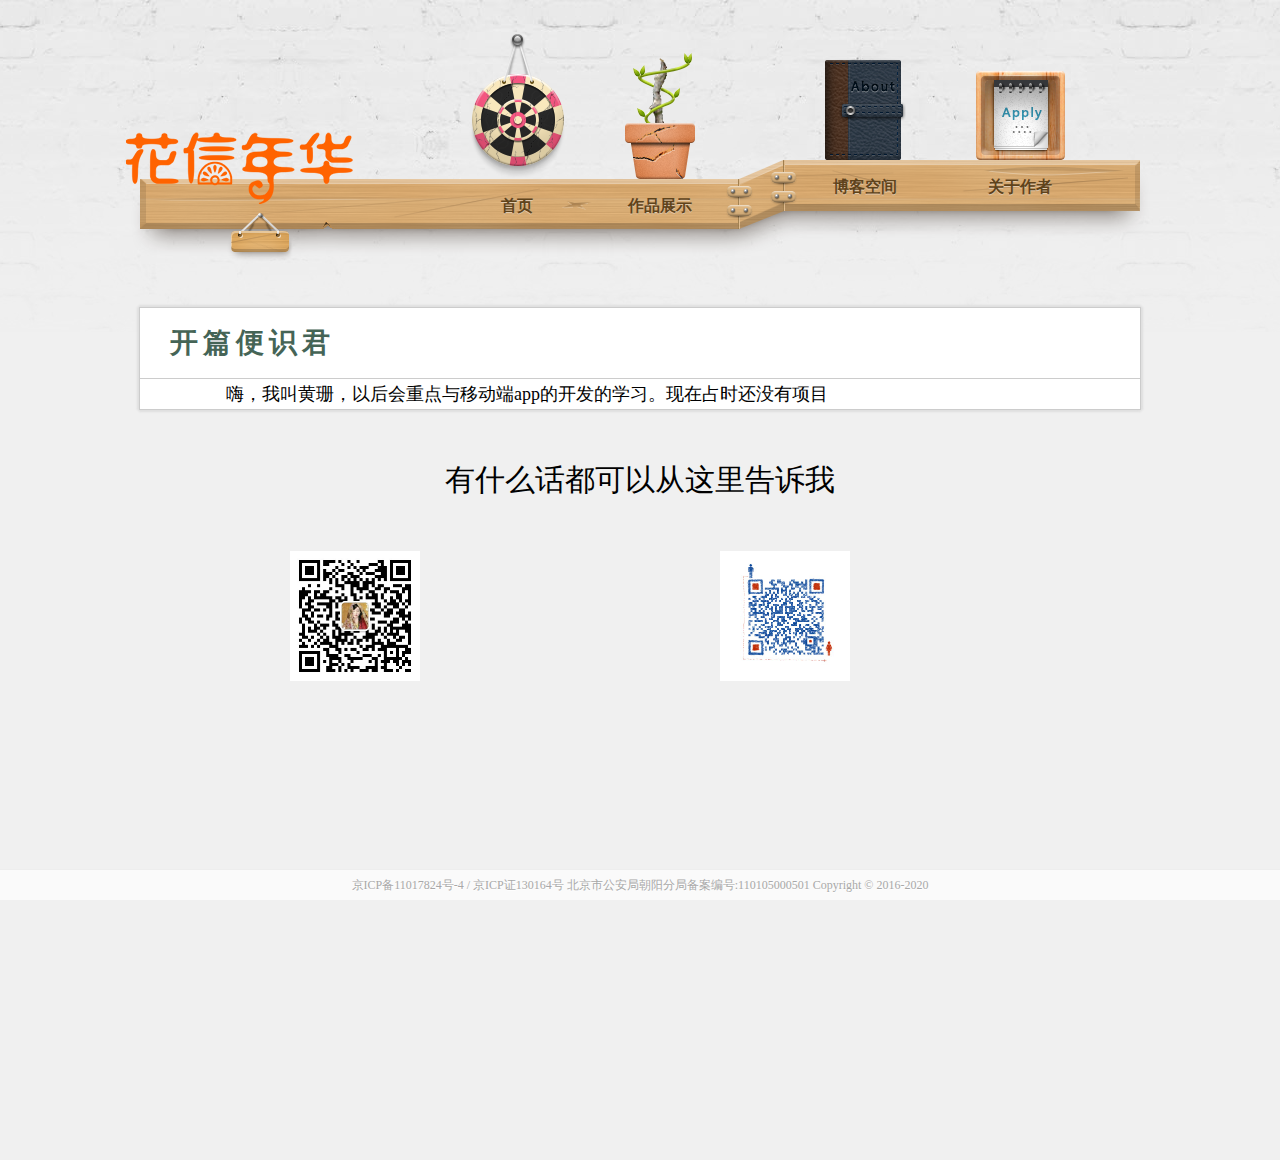
<file: diary6.html>
<!DOCTYPE html >
<html lang="en">
<head>
<meta  charset="utf-8" />
<title>工作室</title>
<script type="text/javascript" src="js/jquery.js"></script>
<script type="text/javascript" src="js/common.js"></script>
<link rel="stylesheet" type="text/css" href="css/index.css"/>
<link rel="stylesheet" type="text/css" href="css/reset.css"/>
</head>
<body>
<div class="container_nav">
    <a href="template.html" class="logo focus">
        <img src="images/logo.png" width="258" height="91" />
        <div class="choose"></div>
    </a>
    <ul class="nav">
        <li class="navItem_1">
            <a href="index.html" class="icon_nav icon_nav_1">
                <span class="gaoguang"></span>
                <img src="images/icon_1.png" width="95" height="145" />
            </a>
            <a href="index.html" class="nav_txt">首页</a>
            <div class="choose"></div>
        </li>
        <li class="navItem_2">
            <span class="gaoguang"></span>
            <a href="case.html" class="icon_nav icon_nav_2">
                <img src="images/icon_2.png" width="70" height="126" />
            </a>
            <a href="case.html" class="nav_txt">作品展示</a>
            <div class="choose"></div>
        </li>
        <li class="navItem_3">
            <span class="gaoguang"></span>
            <a href="diary.html" class="icon_nav icon_nav_3">
                <img src="images/icon_3.png" width="81" height="100" />
            </a>
            <a href="diary.html" class="nav_txt">博客空间</a>
            <div class="choose"></div>
        </li>
        <li class="navItem_4">
            <span class="gaoguang"></span>
            <a href="about.html" class="icon_nav icon_nav_4">
                <img src="images/icon_4.png" width="89" height="89" />
            </a>
            <a href="about.html" class="nav_txt">关于作者</a>
            <div class="choose"></div>
        </li>
    </ul>
</div>
<div class="blog_con"><p class="blog_til">开篇便识君</p>
    <div class="line"></div>
    <div class="blog_p">
        <p>嗨，我叫黄珊，以后会重点与移动端app的开发的学习。现在占时还没有项目<br>
            
        </p>

    </div>
</div>
<div class="call_info">
        <div class="erweima">
            <p>有什么话都可以从这里告诉我</p>
            <span class="erweima_img">
                <img src="images/erweima.png" width="130" height="130" />
            </span>
            <a href="#this" class="erweima_img">
                <img src="images/wberweima.png" width="130" height="130" />
            </a>
        </div>
</div>

<div class="footer">
    京ICP备11017824号-4 / 京ICP证130164号 北京市公安局朝阳分局备案编号:110105000501 Copyright © 2016-2020
</div>

</body>
</html>
</file>
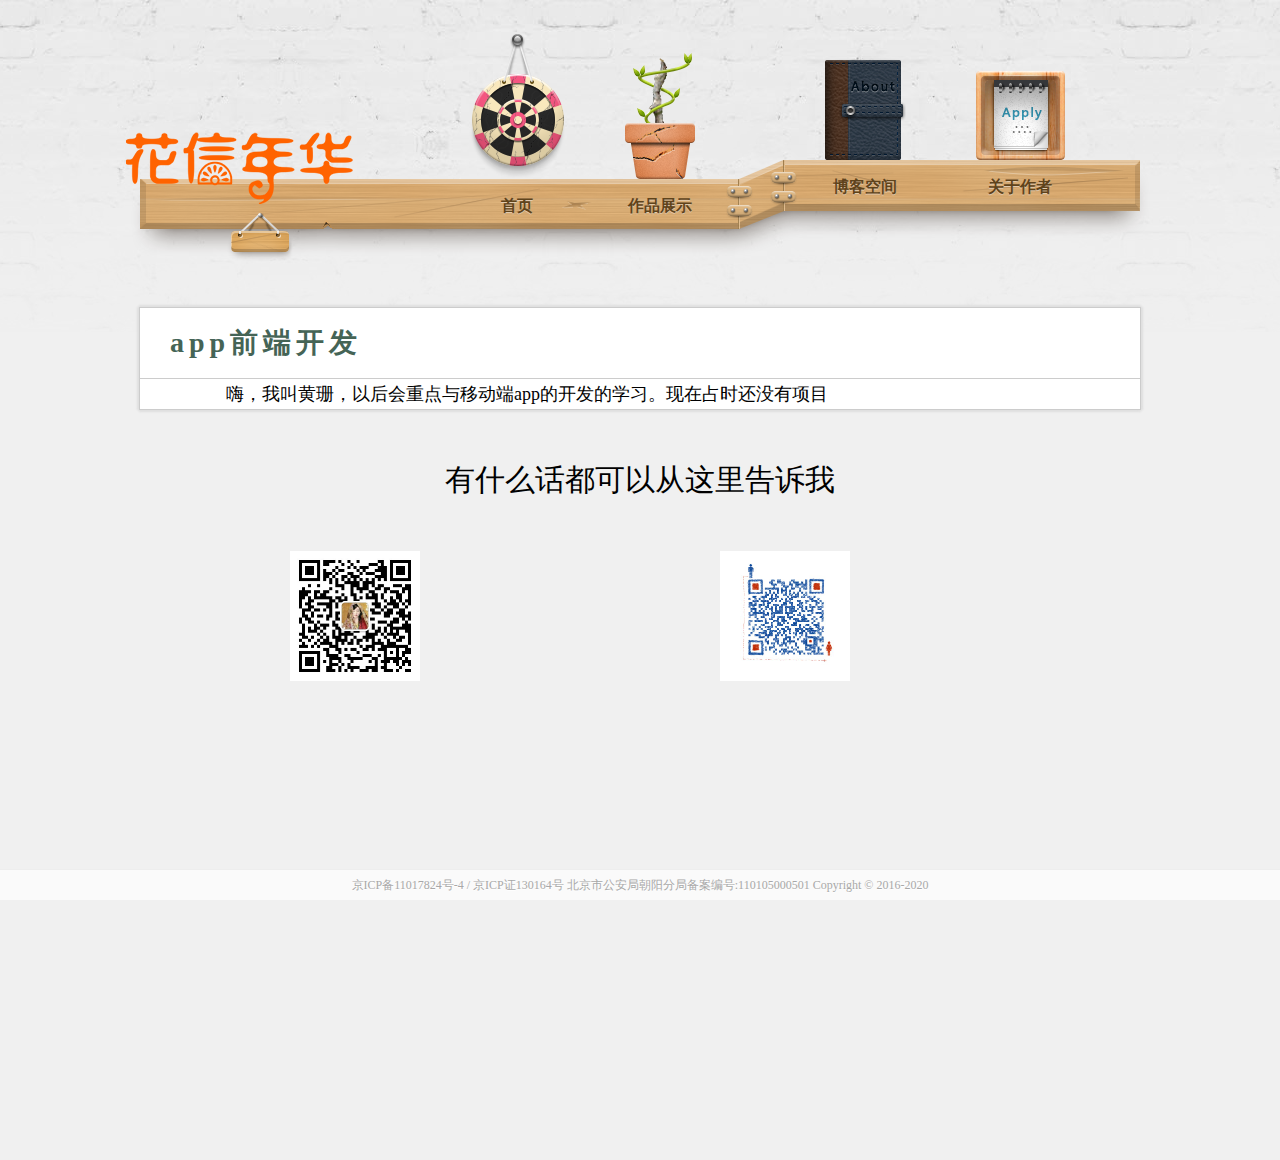
<file: diary7.html>
<!DOCTYPE html >
<html lang="en">
<head>
<meta  charset="utf-8" />
<title>工作室</title>
<script type="text/javascript" src="js/jquery.js"></script>
<script type="text/javascript" src="js/common.js"></script>
<link rel="stylesheet" type="text/css" href="css/index.css"/>
<link rel="stylesheet" type="text/css" href="css/reset.css"/>
</head>
<body>
<div class="container_nav">
    <a href="template.html" class="logo focus">
        <img src="images/logo.png" width="258" height="91" />
        <div class="choose"></div>
    </a>
    <ul class="nav">
        <li class="navItem_1">
            <a href="index.html" class="icon_nav icon_nav_1">
                <span class="gaoguang"></span>
                <img src="images/icon_1.png" width="95" height="145" />
            </a>
            <a href="index.html" class="nav_txt">首页</a>
            <div class="choose"></div>
        </li>
        <li class="navItem_2">
            <span class="gaoguang"></span>
            <a href="case.html" class="icon_nav icon_nav_2">
                <img src="images/icon_2.png" width="70" height="126" />
            </a>
            <a href="case.html" class="nav_txt">作品展示</a>
            <div class="choose"></div>
        </li>
        <li class="navItem_3">
            <span class="gaoguang"></span>
            <a href="diary.html" class="icon_nav icon_nav_3">
                <img src="images/icon_3.png" width="81" height="100" />
            </a>
            <a href="diary.html" class="nav_txt">博客空间</a>
            <div class="choose"></div>
        </li>
        <li class="navItem_4">
            <span class="gaoguang"></span>
            <a href="about.html" class="icon_nav icon_nav_4">
                <img src="images/icon_4.png" width="89" height="89" />
            </a>
            <a href="about.html" class="nav_txt">关于作者</a>
            <div class="choose"></div>
        </li>
    </ul>
</div>
<div class="blog_con"><p class="blog_til">app前端开发</p>
    <div class="line"></div>
    <div class="blog_p">
        <p>嗨，我叫黄珊，以后会重点与移动端app的开发的学习。现在占时还没有项目<br>
            
        </p>

    </div>
</div>
<div class="call_info">
        <div class="erweima">
            <p>有什么话都可以从这里告诉我</p>
            <span class="erweima_img">
                <img src="images/erweima.png" width="130" height="130" />
            </span>
            <a href="#this" class="erweima_img">
                <img src="images/wberweima.png" width="130" height="130" />
            </a>
        </div>
</div>

<div class="footer">
    京ICP备11017824号-4 / 京ICP证130164号 北京市公安局朝阳分局备案编号:110105000501 Copyright © 2016-2020
</div>

</body>
</html>
</file>
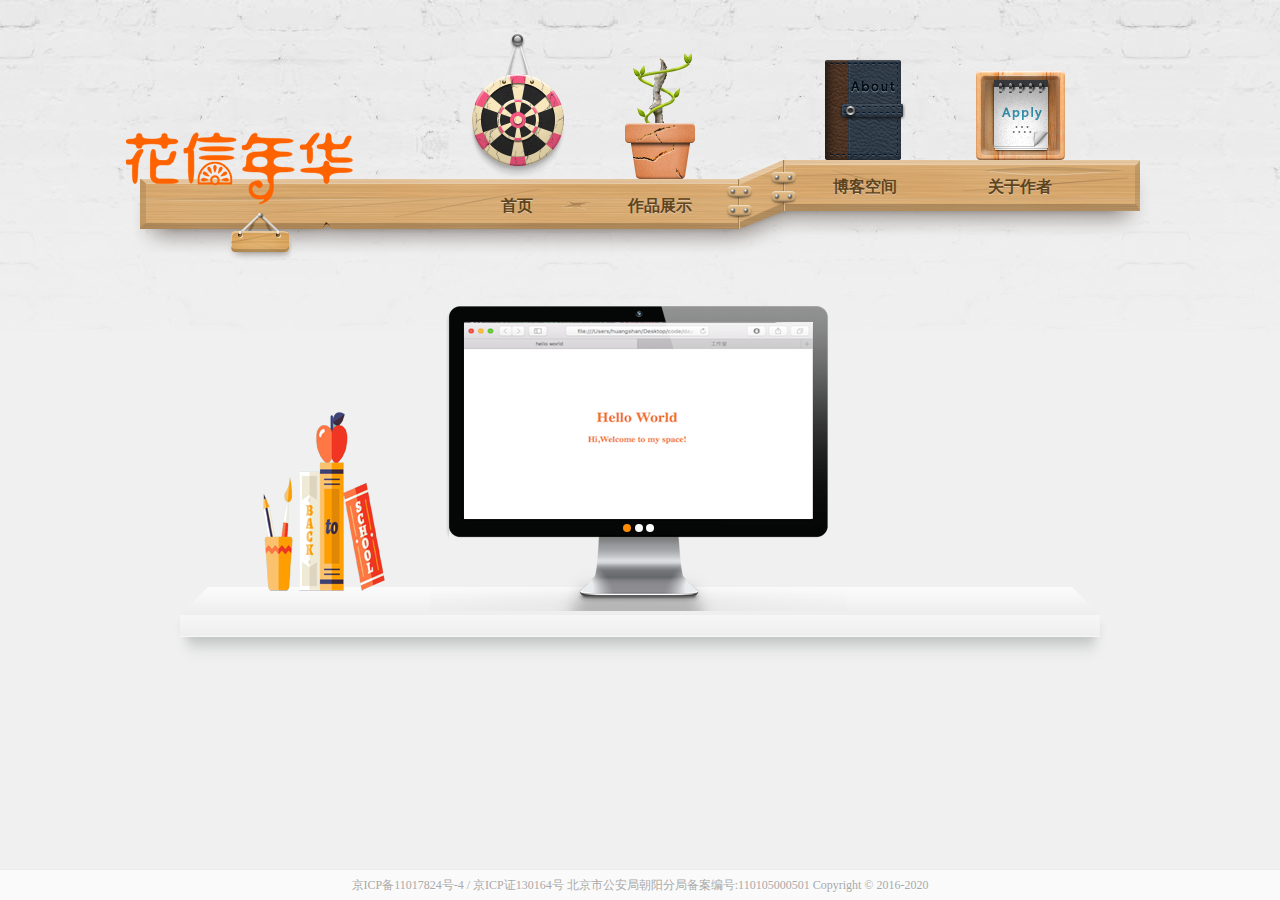
<file: template.html>
<!DOCTYPE html >
<html lang="en">
<head>
<meta  charset="utf-8" />
<title>工作室</title>
<script type="text/javascript" src="js/jquery.js"></script>
<script type="text/javascript" src="js/common.js"></script>
<link rel="stylesheet" type="text/css" href="css/index.css"/>
<link rel="stylesheet" type="text/css" href="css/reset.css"/>
</head>
<body>
<div class="container_nav">
    <a href="template.html" class="logo focus">
        <img src="images/logo.png" width="258" height="91" />
        <div class="choose"></div>
    </a>
    <ul class="nav">
        <li class="navItem_1">
            <a href="index.html" class="icon_nav icon_nav_1">
                <span class="gaoguang"></span>
                <img src="images/icon_1.png" width="95" height="145" />
            </a>
            <a href="index.html" class="nav_txt">首页</a>
            <div class="choose"></div>
        </li>
        <li class="navItem_2">
            <span class="gaoguang"></span>
            <a href="case.html" class="icon_nav icon_nav_2">
                <img src="images/icon_2.png" width="70" height="126" />
            </a>
            <a href="case.html" class="nav_txt">作品展示</a>
            <div class="choose"></div>
        </li>
        <li class="navItem_3">
            <span class="gaoguang"></span>
            <a href="diary.html" class="icon_nav icon_nav_3">
                <img src="images/icon_3.png" width="81" height="100" />
            </a>
            <a href="diary.html" class="nav_txt">博客空间</a>
            <div class="choose"></div>
        </li>
        <li class="navItem_4">
            <span class="gaoguang"></span>
            <a href="about.html" class="icon_nav icon_nav_4">
                <img src="images/icon_4.png" width="89" height="89" />
            </a>
            <a href="about.html" class="nav_txt">关于作者</a>
            <div class="choose"></div>
        </li>
    </ul>
</div>


<div class="container_geban">
    <div class="container_indexmain">
        <div class="diannao" id="js_diannao">
            <ul class="lunbo js_slideWrap">
                <a href="index.html"><li style="background-image:url(images/l_1.png)">
                </li></a>
                <a href="index.html"><li style="background-image:url(images/l_2.png)">
                </li></a>
                <a href="index.html"><li style="background-image:url(images/l_3.png)">
                </li></a>
            </ul>
            <ul class="lunbo_tip js_slideTip">
                <li class="focus"></li>
                <li></li>
                <li></li>
            </ul>
            <img src="images/gaoguang.png" width="379" height="225" class="gaoguang_diannao" />
            <img src="images/diannao.png" width="417" height="305" />
        </div>
        <div class="book">
            <img src="images/ps.png" width="124" height="197" />
        </div>
    </div>
</div>
<script type="text/javascript">
    $(document).ready(function(e) {
        //首页轮播
        xlc.tabList ("#js_diannao" , "mouseover" , "focus" , true , 3000);
    });
</script>

<div class="footer">
    京ICP备11017824号-4 / 京ICP证130164号 北京市公安局朝阳分局备案编号:110105000501 Copyright © 2016-2020
</div>

</body>
</html>
</file>
<file: css/index.css>
body{
	background:url(../images/bg_body.png) left top repeat-x #f0f0f0;
	padding-bottom:50px;
}

.container{
	position: relative;
}
.container_nav{
	width:1021px;
	height:97px;
	margin:160px auto 30px auto;
	background:url(../images/bg_nav.png) center center no-repeat;
	position: relative;
}
.logo{
	position:absolute;
	top:-47px;
	left:-17px;
	display:block;
	width:258px;
	height:91px;
}
.logo .choose{
	left: 57%;
	top: 100px;
}
.icon_nav{
	display:block;
	position:relative;}

.nav{float:left;
	margin:-126px 0 0 340px;}
.nav li{
	float:left;
	text-align:center;
	height:195px;
	position:relative;
}
.nav_txt{
	font-size:16px;
	color:#5f431b;
	text-shadow:0px 1px 0px #e1caae;
	display:block;
	height:50px;
	line-height:45px;
	font-weight:bold;
	}
.nav .focus , .nav_txt:hover , nav li:hover .nav_txt{
	color:#35230a;
}
.navItem_1{margin-right:60px;}
.navItem_2{margin-right:130px;}
.navItem_3{margin-right:70px;}
.navItem_4{margin-right:0px;}
.icon_nav_2{margin:19px 0 0 0;}
.icon_nav_3{margin:26px 0 0 0;}
.icon_nav_4{margin:37px 0 0 0;}
@keyframes choose
{
	from {
		transform: rotate(20deg);
		-ms-transform:rotate(20deg);
		-moz-transform:rotate(20deg);
		-webkit-transform:rotate(20deg);
		-o-transform:rotate(20deg);
	}
	to {
		transform: rotate(-20deg);
		-ms-transform:rotate(-20deg);
		-moz-transform:rotate(-20deg);
		-webkit-transform:rotate(-20deg);
		-o-transform:rotate(-20deg);
	}
}

@-moz-keyframes choose
{
	from {
		transform: rotate(20deg);
		-ms-transform:rotate(20deg);
		-moz-transform:rotate(20deg);
		-webkit-transform:rotate(20deg);
		-o-transform:rotate(20deg);
	}
	to {
		transform: rotate(-20deg);
		-ms-transform:rotate(-20deg);
		-moz-transform:rotate(-20deg);
		-webkit-transform:rotate(-20deg);
		-o-transform:rotate(-20deg);
	}
}

@-webkit-keyframes choose
{
	from {
		transform: rotate(20deg);
		-ms-transform:rotate(20deg);
		-moz-transform:rotate(20deg);
		-webkit-transform:rotate(20deg);
		-o-transform:rotate(20deg);
	}
	to {
		transform: rotate(-20deg);
		-ms-transform:rotate(-20deg);
		-moz-transform:rotate(-20deg);
		-webkit-transform:rotate(-20deg);
		-o-transform:rotate(-20deg);
	}
}

@-o-keyframes choose
{
	from {
		transform: rotate(20deg);
		-ms-transform:rotate(20deg);
		-moz-transform:rotate(20deg);
		-webkit-transform:rotate(20deg);
		-o-transform:rotate(20deg);
	}
	to {
		transform: rotate(-20deg);
		-ms-transform:rotate(-20deg);
		-moz-transform:rotate(-20deg);
		-webkit-transform:rotate(-20deg);
		-o-transform:rotate(-20deg);
	}
}
.choose{
	width:66px;
	height:48px;
	position:absolute;
	left:50%;
	margin-left:-33px;
	background:url(../images/choose.png) center center no-repeat;
	bottom:-35px;
	display:none;
	transform-origin: 50% 0%;
	-moz-transform-origin: 50% 0%;
	-webkit-transform-origin: 50% 0%;
	-o-transform-origin: 50% 0%;
	animation: choose infinite alternate 0.7s ease-in-out;
	-moz-animation: choose infinite alternate 0.7s ease-in-out;
	-webkit-animation: choose infinite alternate 0.7s ease-in-out;
	-o-animation: choose infinite alternate 0.7s ease-in-out;
}
.navItem_3 .choose , .navItem_4 .choose{bottom:-16px;}
.focus .choose{display:block;}
.nav li:hover .gaoguang , .nav .focus .gaoguang{
	opacity:1;
	filter:Alpha(opacity=100);
	height:108px;
}
.gaoguang{
	background:url(../images/bg_gaoguang.png) top center no-repeat;
	width:70px;
	height:0px;
	position:absolute;
	left:50%;
	margin-left:-35px;
	top:-34px;
	opacity:0;
	filter:Alpha(opacity=0);
	-webkit-transition: all 0.8s linear;
	-moz-transition: all 0.8s linear;
	-ms-transition: all 0.8s linear;
	-o-transition: all 0.8s linear;
	transition: all 0.8s linear;
}


.container_geban{
	position: relative;
	width:934px;
	height:380px;
	background:url(../images/bg_geban.png) center bottom no-repeat;
	margin:0 auto;
}
.container_indexmain{
	position: relative;
	width:100%;
	height:100%;
}
.diannao{
	position:absolute;
	left:50%;
	margin-left:-210px;
	bottom:52px;
}
.gaoguang_diannao{
	position:absolute;
	z-index:2;
	right:19px;
	top:0px;}
.book{
	position:absolute;
	left:90px;
	bottom:54px;
}
.footer{
	position:fixed;
	width:100%;
	left:0;
	bottom:0;
	text-align:center;
	height:30px;
	line-height:30px;
	font-size:12px;
	background:#fafafa;
	border-top:1px solid #ededed;
	color:#a8a8a8;
	font-family:"微软雅黑";
	text-shadow:0 1px 0 #fff;
	z-index:5;
}
.footer * {
	font-family: "微软雅黑";
	font-size: 12px;}
/*轮播部分*/
.lunbo_tip , .lunbo , .lunbo a li , .lunbo  a{
	width:349px;
	height:197px;}
.lunbo ,  .lunbo_tip 
{position:absolute;
	z-index:1;
	left:34px;
}
.lunbo{top:16px;}
.lunbo li {
	position:absolute;
	left:0;
	top:0;
	text-align:center;
	overflow:hidden;
}
.lunbo_tip{
	bottom:95px;
	height:0px;
	z-index:3
}
.lunbo_tip , .lunbo_tip li{
	text-align:center;
}
.lunbo_tip li{
	display:inline-block;
	width:8px ;
	height:8px;
	background:#fff;
	border-radius:100px;
	cursor:pointer;
	background-position:center center;
	background-repeat:no-repeat;
}
.lunbo_tip .focus{background:#ff8b00;}

.call_info{
	position: relative;
	width: 1000px;
	margin: 50px auto;
	height: 600px;

}
.erweima p{
text-align: center;
font-size: 30px;
}
.erweima_img{
	float: left;
	margin: 50px 150px;
}

.blog_con{
	width: 1000px;
	margin: 50px auto;
	border: 1px solid #ccc;
	background-color: #fff;
	box-shadow: -2px 0 2px #dfdfdf, 0 -2px 2px #dfdfdf, 0 2px 2px #dfdfdf, 2px 0 2px #dfdfdf;
}
.blog_til{
	font-size: 28px;
	color: #456456;
	font-family: inherit;
	font-weight: 800;
	line-height: 50px;
	letter-spacing: 5px;
	padding: 10px 30px;
}
.line{
	width: 100%;
	border-bottom: 1px solid #ccc;
}
.blog_p p{
		font-size: 18px;
	text-indent: 2em;
	line-height: 30px;
	padding:0 50px;
	/*word-wrap:break-word;*/
	overflow: hidden;
	text-overflow:ellipsis; 
	-o-text-overflow:ellipsis; 
 	-webkit-text-overflow: ellipsis; 
	-moz-text-overflow: ellipsis; 
}
</file>
<file: css/about.css>
.cover{
	width:100%;
	height:600px;
	position:relative;
	left:0;
	background: url(../images/intro-bg.jpg) no-repeat;
}
.cover img{
	display: block;
	margin: 0 auto;
	padding-bottom: 20px;
}
#intro{
	position: relative;
	margin: 50px auto;
	width: 1000px;
	height: 600px;
}
.intro img{
	display: block;
	margin: 0 auto;
}
.precent{
	padding: 50px 200px;
}
.precent img{
	width: 150px;
	height: 150px;
	padding: 20px;
}
</file>
<file: css/diary.css>
.box{
	width: 1000px;
	height: 400px;
	background-color: #fff;
	border-radius: 10px;
	position: relative;
	top: 30px;
	margin: 0 auto;

}
.covers{
	width:100%;
	height:450px;
	position:relative;
	left:0;
}
.side img{
	float: left;
	padding: 50px;
	margin-right: 80px;
}
.box h2{
	font-size: 24px;
	padding: 30px;
}
.box p{
	font-size: 16px;
	padding: 5px;
}
.title_coloumn{
	text-align:center;
	border-bottom:1px solid #e0e0e0;
	padding-bottom:20px;
	margin:10px 0 50px 0;
	position: relative;
	width: 100%
}
.title_coloumn_line{
	width:100%;
	border-bottom:1px solid #f6f6f6;
	position:absolute;
	left:0;
	bottom:-2px;
}
.title_img{
	position:absolute;
	left:50%;
	margin-left:-10px;
	top:-6px;
}
.title_coloumn .cn , .title_coloumn .en{
	display:block;
	color:#777;
}
.title_coloumn .cn{
	font-size:30px;
	line-height:50px;
}
.blog{
	position: relative;
	background-color: #fff;
	border: 1px solid #d4d4d4;
	padding: 20px;
	width: 1000px;
	margin: 0 auto;
	box-shadow: -2px 0 2px #dfdfdf, 0 -2px 2px #dfdfdf, 0 2px 2px #dfdfdf, 2px 0 2px #dfdfdf;
	min-height: 5px;
	height: 300px;
}
.blog{
	margin-bottom: 20px;
}
 .blog p a{
	font-size: 28px;
	color: #456456;
	font-family: inherit;
	font-weight: 800;
	line-height: 50px;
	letter-spacing: 5px;
}
.title{
	width:100%;
	border-bottom:1px solid #f6f6f6;
	padding: 0 50px;
}
.blog .artile p{
	font-size: 18px;
	text-indent: 2em;
	line-height: 40px;
	padding:20px 50px;
	/*word-wrap:break-word;*/
	overflow: hidden;
	text-overflow:ellipsis; 
	-o-text-overflow:ellipsis; 
 	-webkit-text-overflow: ellipsis; 
	-moz-text-overflow: ellipsis; 
	height: 200px;
}
</file>
<file: css/case.css>
.produce{
	position: relative;
	width: 1000px;
	margin: 0 auto;
	margin-bottom: 70px;
}
.case_item{
	margin-bottom: 50px;
	text-align: center;
}
.case_item a{
	padding:5px 10px;
}
.case_item .focus{
	background:#ff4400;
	color:#fff;
}
.case_list{
	position: relative;
	width: 500px;
	height: 400px;
	margin: 0 auto;
	float: left;
}
.case_list img{
	width: 450px;
	height: 300px;
}
.case-wrap{
	height: 80px;
	width: 450px;
	background-color: #fff;
	margin-top: -5px;
}
.case-wrap .title {
	font-size:28px;
	text-align: center;
	font-weight: 800;
	line-height: 40px;
}
.case-wrap .des{
	font-size: 16px;
	text-align: center;
	color: #666;
}
.cover{
	/*background: rgba(210, 226, 137, 0.96);*/
 	-webkit-transition: all 0.8s linear;
	-moz-transition: all 0.8s linear;
	-ms-transition: all 0.8s linear;
	-o-transition: all 0.8s linear;
	transition: all 0.8s linear;
    -moz-transform: translateY(100%);
    -o-transform: translateY(100%);
    -webkit-transform: translateY(100%);
    -ms-transform: translateY(100%);
    transform: translateY(100%);
    width: 450px;
    height: 380px;
    position: absolute;
    top: -95%;
    left: 0;
    z-index: 2;
    cursor: pointer;
	background: url(../images/cover.jpg)no-repeat;
}
</file>
